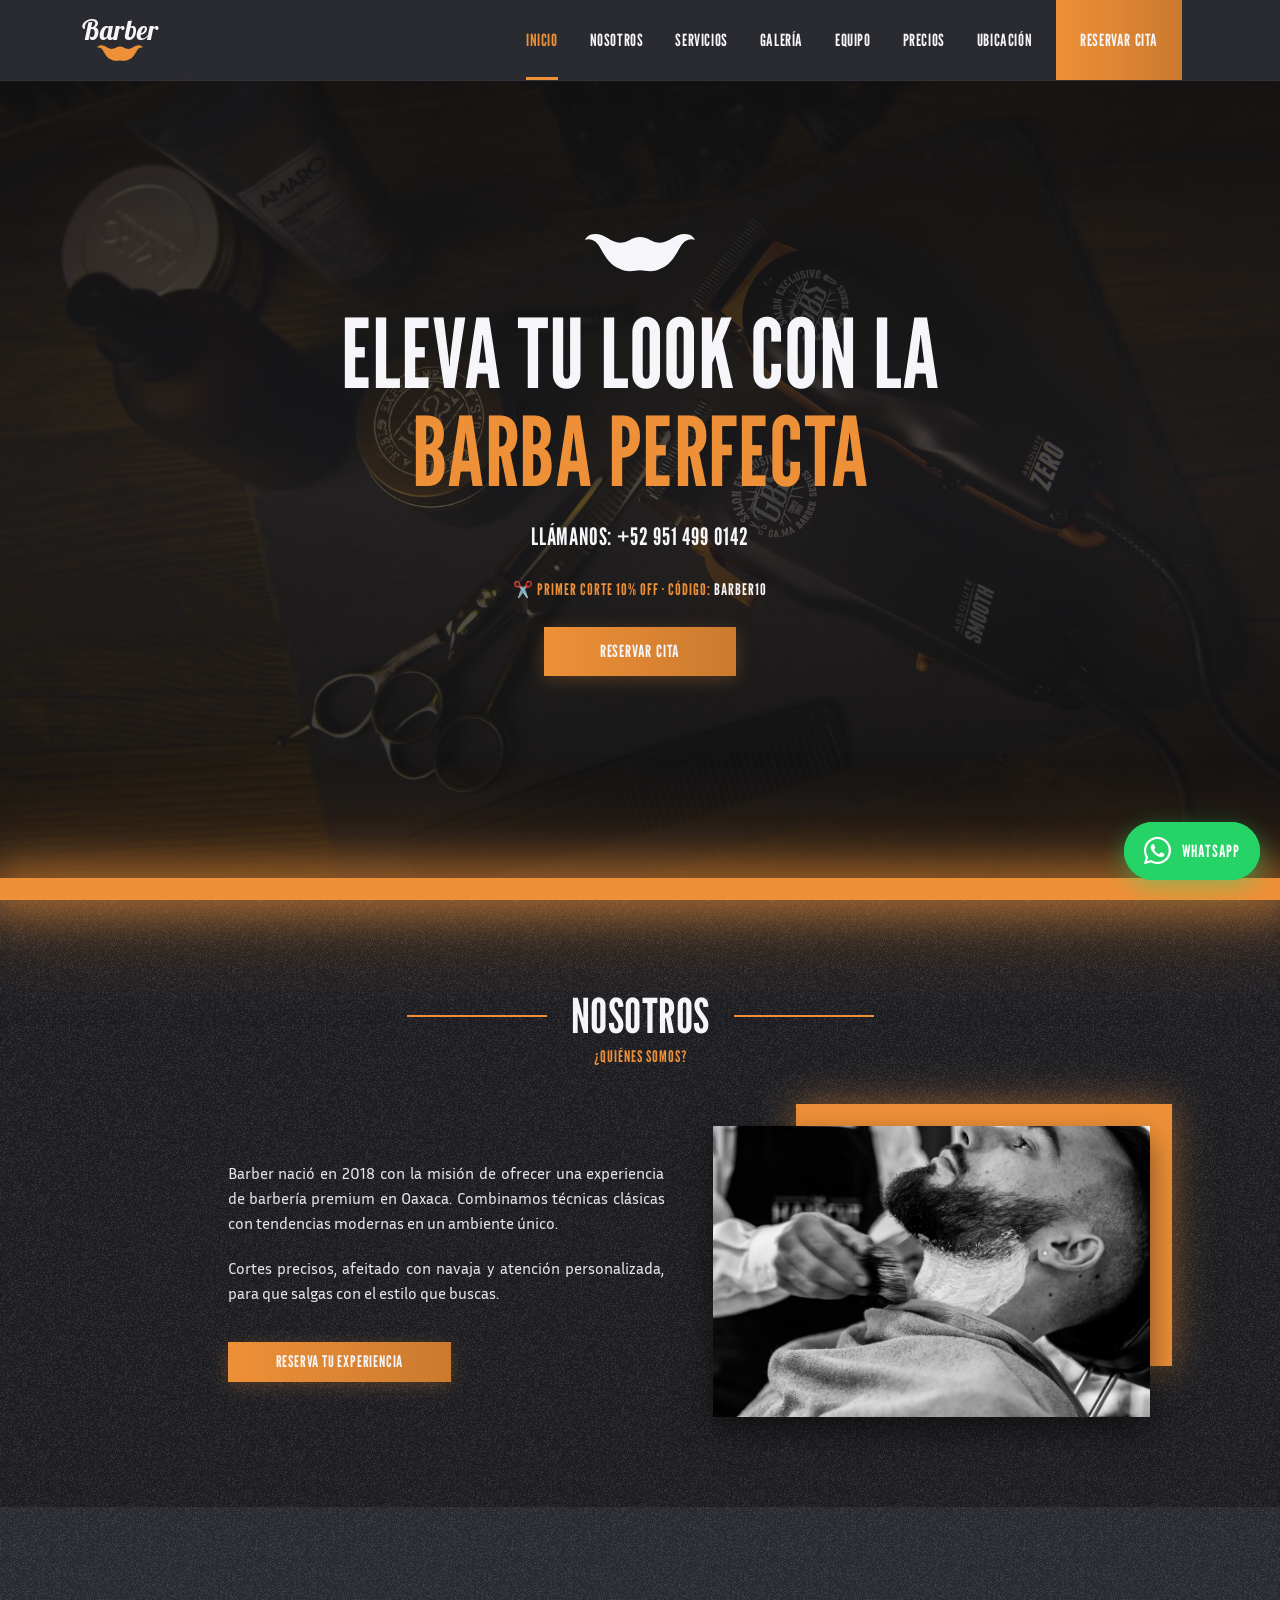
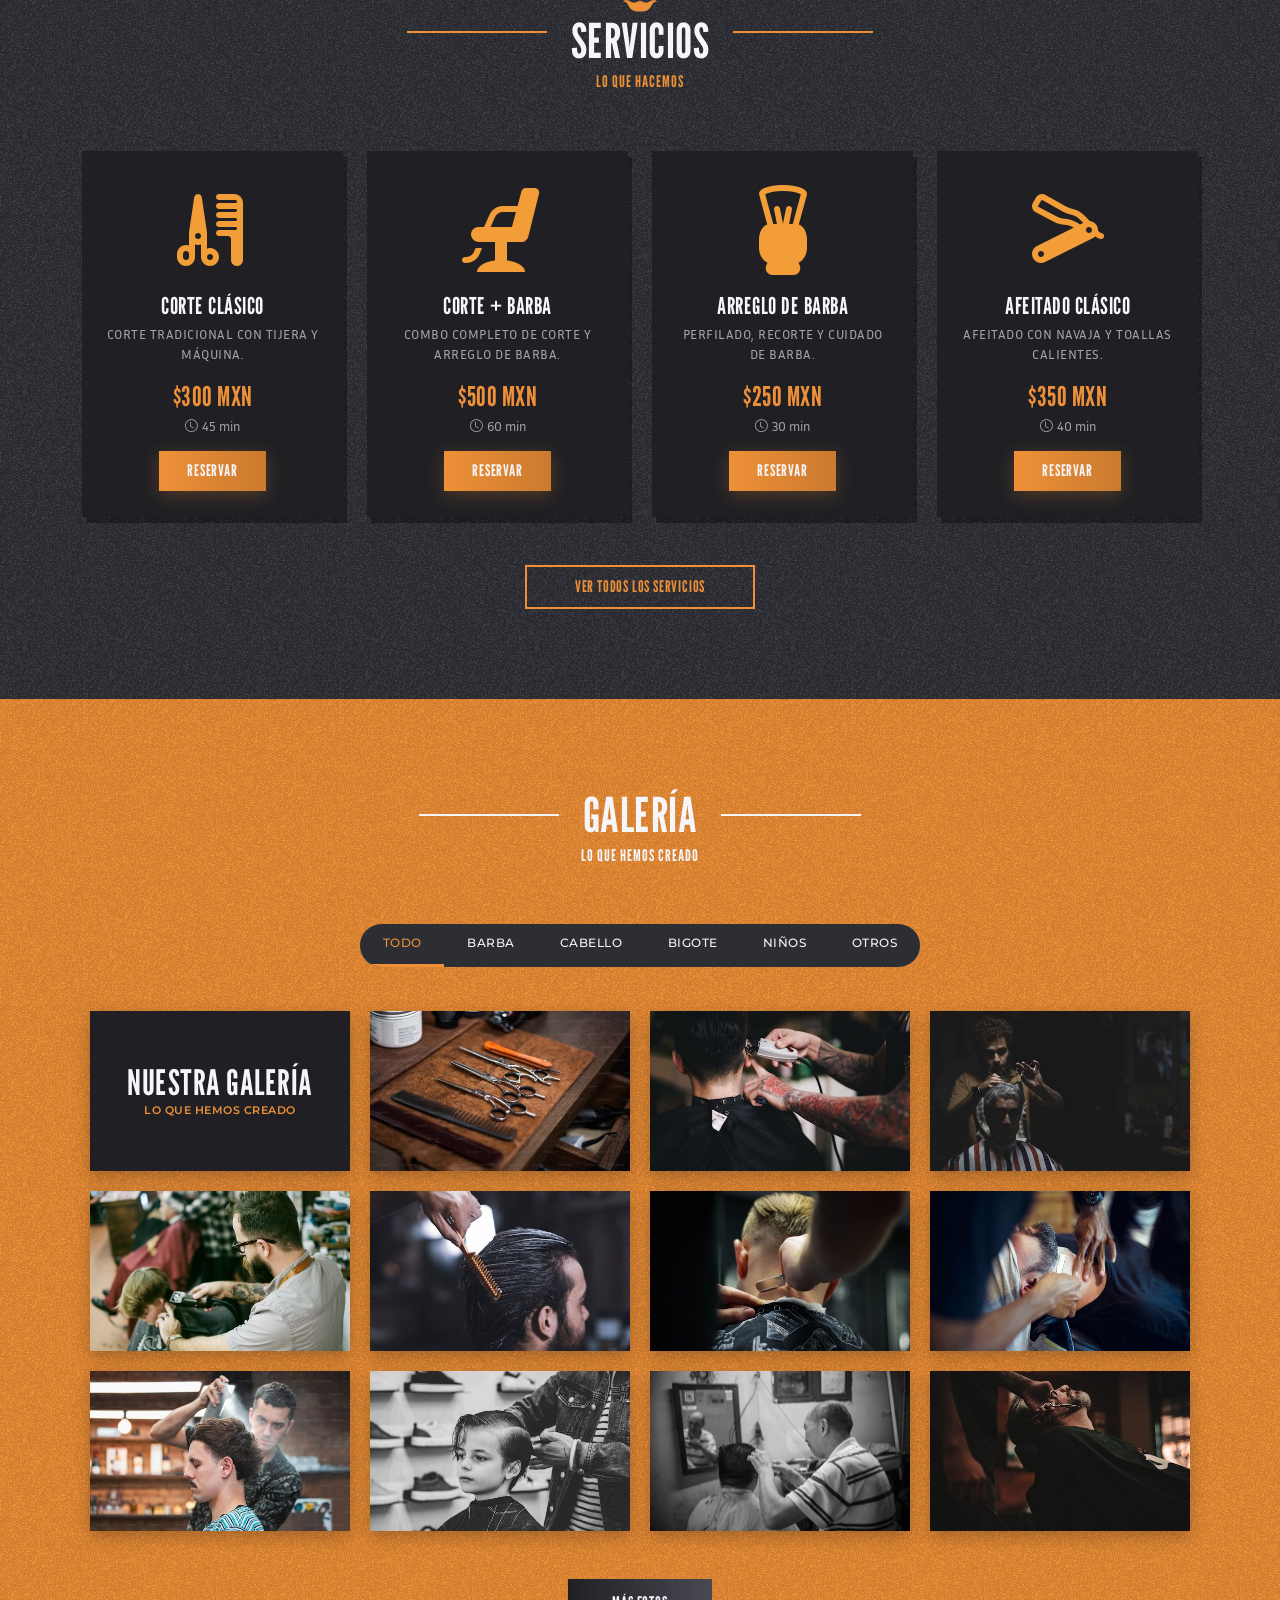
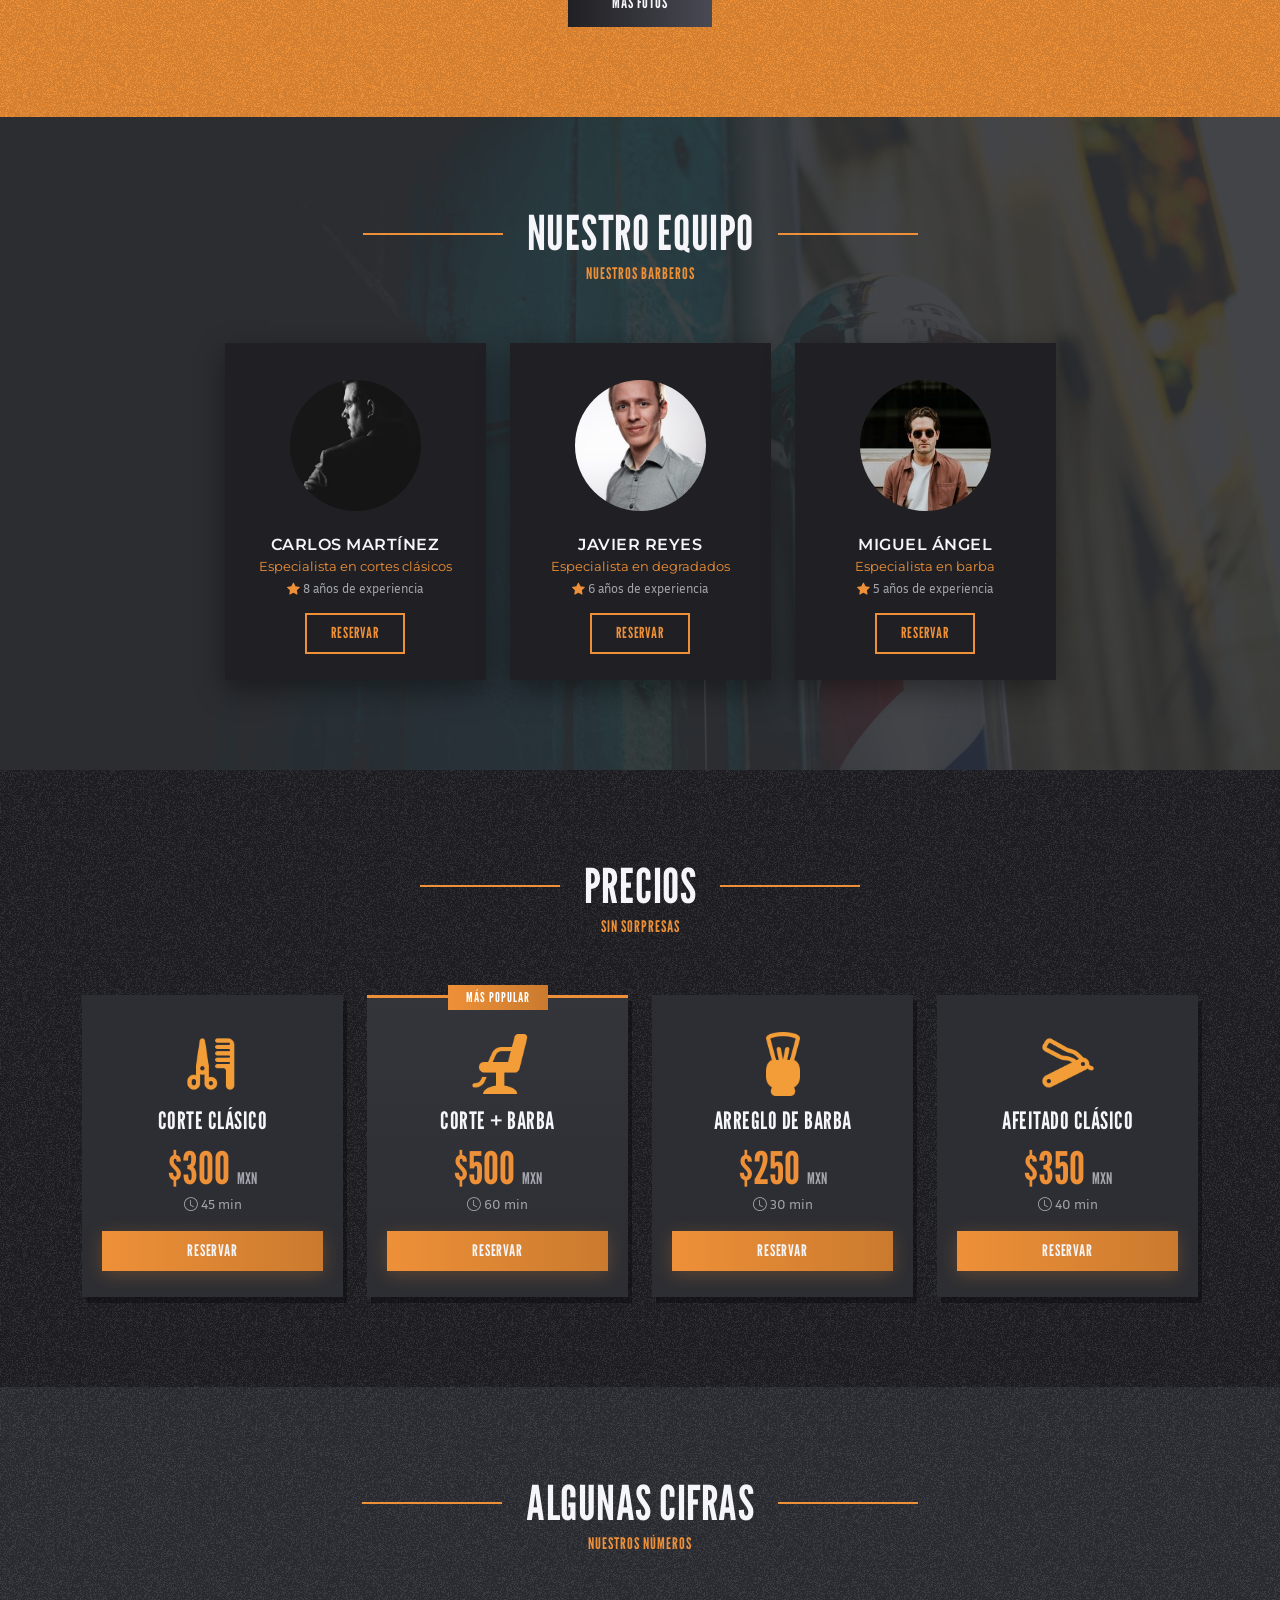
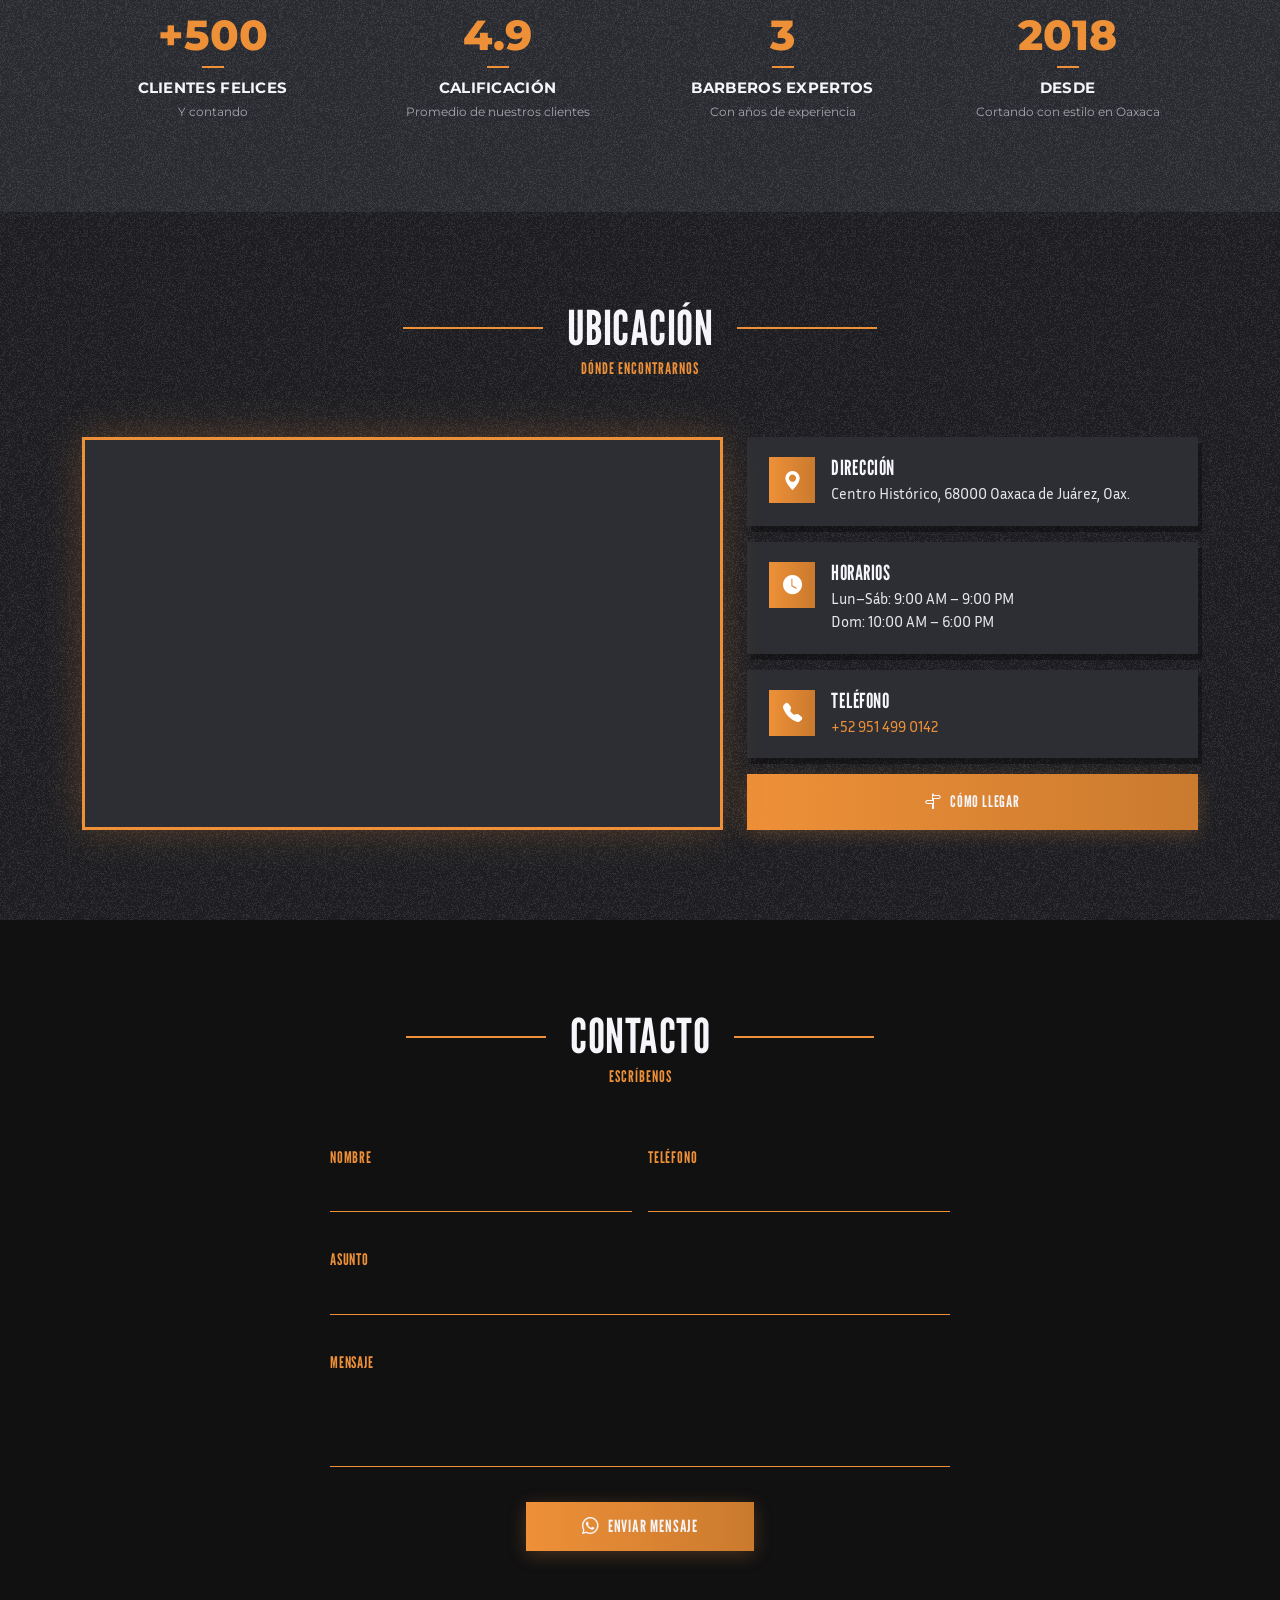
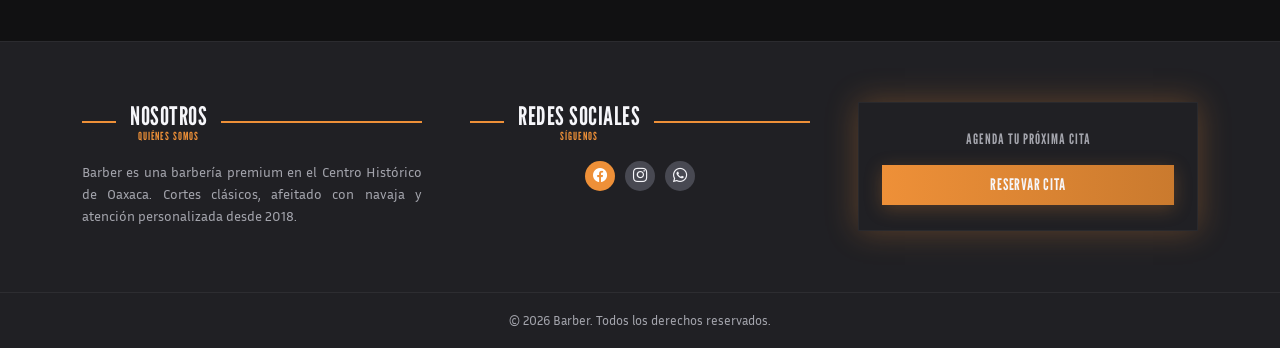
<file: index.html>
<!doctype html>
<html lang="es">

<head>
  <meta charset="UTF-8" />
  <meta name="viewport" content="width=device-width, initial-scale=1.0" />
  <title>Barber | Tu Barbería en Oaxaca</title>
  <link href="https://cdn.jsdelivr.net/npm/bootstrap@5.3.0/dist/css/bootstrap.min.css" rel="stylesheet" />
  <link href="https://cdn.jsdelivr.net/npm/bootstrap-icons@1.10.5/font/bootstrap-icons.css" rel="stylesheet" />
  <link
    href="https://fonts.googleapis.com/css2?family=League+Gothic&family=Inria+Sans:wght@300;400;700&family=Montserrat:wght@400;500;600;700;800&family=Lobster&display=swap"
    rel="stylesheet" />
  <link rel="stylesheet" href="styles.css" />
</head>

<body>

  <!-- Íconos SVG reutilizables -->
  <svg width="0" height="0" style="position:absolute" aria-hidden="true">
    <symbol id="i-mustache" viewBox="0 0 76 34">
      <path fill="currentColor"
        d="M38 8C32 8 30 12 24 12 18 12 14 6 7 6 3 6 1 8 0 10c3-1 6 0 8 2 4 4 6 14 16 18 6 3 10 1 14 1s8 2 14-1c10-4 12-14 16-18 2-2 5-3 8-2-1-2-3-4-7-4-7 0-11 6-17 6-6 0-8-4-14-4z" />
    </symbol>
  </svg>

  <!-- BOTÓN FLOTANTE DE WHATSAPP -->
  <div class="whatsapp-widget-container" id="wa-widget">
    <div class="wa-popup" id="wa-popup">
      <div class="wa-popup-header">
        <div class="d-flex align-items-center gap-2">
          <div class="wa-avatar">B</div>
          <div>
            <h6>Barber</h6>
            <small class="opacity-75">Responde en minutos</small>
          </div>
        </div>
        <button class="btn-close btn-close-white btn-sm" id="close-popup" aria-label="Cerrar"></button>
      </div>
      <div class="wa-popup-body p-3">
        <div class="wa-bubble">
          <p class="m-0">💈 ¡Hola! ¿Te gustaría agendar una cita?</p>
        </div>
      </div>
      <div class="wa-popup-footer p-3 border-top">
        <a href="#" class="btn btn-gold w-100" id="wa-widget-btn" target="_blank" rel="noopener">
          <i class="bi bi-whatsapp"></i> Chatear por WhatsApp
        </a>
      </div>
    </div>
    <button class="whatsapp-btn" id="wa-main-trigger" aria-label="Abrir chat de WhatsApp">
      <i class="bi bi-whatsapp"></i>
      <span class="btn-text">WhatsApp</span>
    </button>
  </div>

  <!-- HEADER / NAVEGACIÓN -->
  <header class="main-header" id="mainHeader">
    <div class="container">
      <nav class="navbar navbar-expand-lg">
        <a class="navbar-brand brand-logo" href="index.html" aria-label="Barber">
          <span class="brand-word">Barber</span>
          <svg>
            <use href="#i-mustache" />
          </svg>
        </a>
        <div class="d-flex align-items-center gap-2 order-lg-last ms-auto ms-lg-3">
          <!-- Carrito deshabilitado temporalmente
          <button class="cart-btn" data-bs-toggle="offcanvas" data-bs-target="#cartOffcanvas" aria-label="Mis citas">
            <i class="bi bi-calendar-check"></i>
            <span class="position-absolute top-0 start-100 translate-middle badge rounded-pill bg-gold"
              id="cart-badge">0</span>
          </button>
          -->
          <button class="navbar-toggler d-lg-none" type="button" data-bs-toggle="collapse" data-bs-target="#mainNav"
            aria-label="Menú">
            <span class="navbar-toggler-icon"></span>
          </button>
        </div>
        <div class="collapse navbar-collapse" id="mainNav">
          <ul class="navbar-nav ms-auto mb-2 mb-lg-0">
            <li class="nav-item"><a class="nav-link active" href="#hero">Inicio</a></li>
            <li class="nav-item"><a class="nav-link" href="#nosotros">Nosotros</a></li>
            <li class="nav-item"><a class="nav-link" href="#servicios">Servicios</a></li>
            <li class="nav-item"><a class="nav-link" href="#galeria">Galería</a></li>
            <li class="nav-item"><a class="nav-link" href="#equipo">Equipo</a></li>
            <li class="nav-item"><a class="nav-link" href="#precios">Precios</a></li>
            <li class="nav-item"><a class="nav-link" href="#ubicacion">Ubicación</a></li>
            <li class="nav-item"><a class="nav-link nav-cta" href="servicios.html">Reservar Cita</a></li>
          </ul>
        </div>
      </nav>
    </div>
  </header>

  <!-- HERO -->
  <section id="hero" class="hero-section">
    <div class="container hero-content">
      <svg class="hero-mustache">
        <use href="#i-mustache" />
      </svg>
      <h1 class="hero-title">Eleva tu look con la <span class="text-gold">barba perfecta</span></h1>
      <p class="hero-call">Llámanos: <a href="tel:+529514990142">+52 951 499 0142</a></p>
      <div class="hero-promo">✂️ Primer corte 10% OFF · Código: <strong>BARBER10</strong></div>
      <div>
        <a href="servicios.html" class="btn btn-gold btn-lg-bm">Reservar cita</a>
      </div>
    </div>
  </section>
  <div class="glow-wrap">
    <div class="glow-line"></div>
  </div>

  <!-- NOSOTROS -->
  <section id="nosotros" class="section-about section-pad has-noise">
    <div class="container">
      <div class="section-heading">
        <div class="heading-row">
          <h2>Nosotros</h2>
        </div>
        <span class="sub">¿Quiénes somos?</span>
      </div>
      <div class="row align-items-center g-5 justify-content-center">
        <div class="col-lg-5 offset-lg-1">
          <div class="about-text">
            <p>Barber nació en 2018 con la misión de ofrecer una experiencia de barbería premium en Oaxaca.
              Combinamos técnicas clásicas con tendencias modernas en un ambiente único.</p>
            <p>Cortes precisos, afeitado con navaja y atención personalizada, para que salgas con el estilo que buscas.
            </p>
            <a href="servicios.html" class="btn btn-gold px-5 py-2 mt-3">Reserva tu experiencia</a>
          </div>
        </div>
        <div class="col-lg-5">
          <div class="about-image">
            <img src="img/about.jpg" alt="Barbero arreglando la barba de un cliente" loading="lazy" />
          </div>
        </div>
      </div>
    </div>
  </section>

  <!-- SERVICIOS -->
  <section id="servicios" class="section-services section-pad has-noise">
    <div class="container">
      <div class="section-heading">
        <div class="heading-row">
          <h2><svg>
              <use href="#i-mustache" />
            </svg>Servicios</h2>
        </div>
        <span class="sub">Lo que hacemos</span>
      </div>
      <div class="row g-4 justify-content-center" id="servicesContainer">
        <div class="col-12 text-center py-4">
          <div class="spinner-border text-gold" role="status"></div>
          <p class="text-muted mt-3">Cargando servicios...</p>
        </div>
      </div>
      <div class="text-center mt-5">
        <a href="servicios.html" class="btn btn-outline-gold px-5 py-2">Ver todos los servicios</a>
      </div>
    </div>
  </section>

  <!-- GALERÍA -->
  <section id="galeria" class="section-gallery section-pad has-noise">
    <div class="container">
      <div class="section-heading on-orange">
        <div class="heading-row">
          <h2>Galería</h2>
        </div>
        <span class="sub">Lo que hemos creado</span>
      </div>
      <div class="gallery-filters" id="galleryFilters">
        <button class="active" data-filter="all">Todo</button>
        <button data-filter="beard">Barba</button>
        <button data-filter="hair">Cabello</button>
        <button data-filter="mustache">Bigote</button>
        <button data-filter="children">Niños</button>
        <button data-filter="others">Otros</button>
      </div>
      <div class="gallery-grid" id="galleryGrid">
        <div class="gallery-title-tile" id="galleryTitleTile">
          <h3>Nuestra galería</h3>
          <span>Lo que hemos creado</span>
        </div>
        <div class="gallery-item" data-cat="others"><img src="img/gallery-01.jpg" alt="Herramientas de barbería"
            loading="lazy" /></div>
        <div class="gallery-item" data-cat="hair"><img src="img/gallery-02.jpg" alt="Corte con máquina"
            loading="lazy" /></div>
        <div class="gallery-item" data-cat="hair"><img src="img/gallery-03.jpg" alt="Corte de cabello" loading="lazy" />
        </div>
        <div class="gallery-item" data-cat="children"><img src="img/gallery-04.jpg" alt="Corte infantil"
            loading="lazy" /></div>
        <div class="gallery-item" data-cat="hair"><img src="img/gallery-05.jpg" alt="Peinado con peine"
            loading="lazy" /></div>
        <div class="gallery-item" data-cat="children"><img src="img/gallery-06.jpg" alt="Corte degradado"
            loading="lazy" /></div>
        <div class="gallery-item" data-cat="beard"><img src="img/gallery-07.jpg" alt="Afeitado" loading="lazy" /></div>
        <div class="gallery-item" data-cat="mustache"><img src="img/gallery-08.jpg" alt="Estilo con bigote"
            loading="lazy" /></div>
        <div class="gallery-item" data-cat="children"><img src="img/gallery-09.jpg" alt="Corte para niño"
            loading="lazy" /></div>
        <div class="gallery-item" data-cat="others"><img src="img/gallery-10.jpg" alt="Barbería" loading="lazy" /></div>
        <div class="gallery-item" data-cat="beard"><img src="img/gallery-11.jpg" alt="Arreglo de barba"
            loading="lazy" /></div>
      </div>
      <div class="text-center mt-5">
        <a href="https://instagram.com/Barber" target="_blank" rel="noopener" class="btn btn-dark-grad">Más
          fotos</a>
      </div>
    </div>
  </section>

  <!-- EQUIPO -->
  <section id="equipo" class="section-team section-pad">
    <div class="container">
      <div class="section-heading">
        <div class="heading-row">
          <h2>Nuestro equipo</h2>
        </div>
        <span class="sub">Nuestros barberos</span>
      </div>
      <div class="row g-4 justify-content-center">
        <div class="col-md-6 col-lg-3">
          <div class="team-card">
            <img class="avatar" src="img/team-1.jpg" alt="Carlos Martínez" loading="lazy" />
            <h5>Carlos Martínez</h5>
            <div class="role">Especialista en cortes clásicos</div>
            <div class="exp"><i class="bi bi-star-fill text-gold"></i> 8 años de experiencia</div>
            <a href="servicios.html" class="btn btn-outline-gold">Reservar</a>
          </div>
        </div>
        <div class="col-md-6 col-lg-3">
          <div class="team-card">
            <img class="avatar" src="img/team-2.jpg" alt="Javier Reyes" loading="lazy" />
            <h5>Javier Reyes</h5>
            <div class="role">Especialista en degradados</div>
            <div class="exp"><i class="bi bi-star-fill text-gold"></i> 6 años de experiencia</div>
            <a href="servicios.html" class="btn btn-outline-gold">Reservar</a>
          </div>
        </div>
        <div class="col-md-6 col-lg-3">
          <div class="team-card">
            <img class="avatar" src="img/team-3.jpg" alt="Miguel Ángel" loading="lazy" />
            <h5>Miguel Ángel</h5>
            <div class="role">Especialista en barba</div>
            <div class="exp"><i class="bi bi-star-fill text-gold"></i> 5 años de experiencia</div>
            <a href="servicios.html" class="btn btn-outline-gold">Reservar</a>
          </div>
        </div>
      </div>
    </div>
  </section>

  <!-- PRECIOS -->
  <section id="precios" class="section-pricing section-pad has-noise">
    <div class="container">
      <div class="section-heading">
        <div class="heading-row">
          <h2>Precios</h2>
        </div>
        <span class="sub">Sin sorpresas</span>
      </div>
      <div class="row g-4 justify-content-center">
        <div class="col-sm-6 col-lg-3">
          <div class="pricing-card">
            <img class="icon" src="img/service-1.png" alt="" />
            <h4>Corte Clásico</h4>
            <div class="pricing-price">$300 <span>MXN</span></div>
            <div class="pricing-duration"><i class="bi bi-clock"></i> 45 min</div>
            <button class="btn btn-gold w-100 mt-3 py-2" onclick="addToCart('s001')">Reservar</button>
          </div>
        </div>
        <div class="col-sm-6 col-lg-3">
          <div class="pricing-card featured">
            <div class="pricing-badge">Más popular</div>
            <img class="icon" src="img/service-2.png" alt="" />
            <h4>Corte + Barba</h4>
            <div class="pricing-price">$500 <span>MXN</span></div>
            <div class="pricing-duration"><i class="bi bi-clock"></i> 60 min</div>
            <button class="btn btn-gold w-100 mt-3 py-2" onclick="addToCart('s002')">Reservar</button>
          </div>
        </div>
        <div class="col-sm-6 col-lg-3">
          <div class="pricing-card">
            <img class="icon" src="img/service-3.png" alt="" />
            <h4>Arreglo de Barba</h4>
            <div class="pricing-price">$250 <span>MXN</span></div>
            <div class="pricing-duration"><i class="bi bi-clock"></i> 30 min</div>
            <button class="btn btn-gold w-100 mt-3 py-2" onclick="addToCart('s003')">Reservar</button>
          </div>
        </div>
        <div class="col-sm-6 col-lg-3">
          <div class="pricing-card">
            <img class="icon" src="img/service-4.png" alt="" />
            <h4>Afeitado Clásico</h4>
            <div class="pricing-price">$350 <span>MXN</span></div>
            <div class="pricing-duration"><i class="bi bi-clock"></i> 40 min</div>
            <button class="btn btn-gold w-100 mt-3 py-2" onclick="addToCart('s004')">Reservar</button>
          </div>
        </div>
      </div>
    </div>
  </section>

  <!-- ALGUNAS CIFRAS -->
  <section id="cifras" class="section-facts section-pad has-noise">
    <div class="container">
      <div class="section-heading">
        <div class="heading-row">
          <h2>Algunas cifras</h2>
        </div>
        <span class="sub">Nuestros números</span>
      </div>
      <div class="row g-4 justify-content-center">
        <div class="col-6 col-lg-3 fact-item">
          <div class="num">+500</div>
          <h5>Clientes felices</h5>
          <p>Y contando</p>
        </div>
        <div class="col-6 col-lg-3 fact-item">
          <div class="num">4.9</div>
          <h5>Calificación</h5>
          <p>Promedio de nuestros clientes</p>
        </div>
        <div class="col-6 col-lg-3 fact-item">
          <div class="num">3</div>
          <h5>Barberos expertos</h5>
          <p>Con años de experiencia</p>
        </div>
        <div class="col-6 col-lg-3 fact-item">
          <div class="num">2018</div>
          <h5>Desde</h5>
          <p>Cortando con estilo en Oaxaca</p>
        </div>
      </div>
    </div>
  </section>

  <!-- MAPA / UBICACIÓN -->
  <section id="ubicacion" class="section-map section-pad has-noise">
    <div class="container">
      <div class="section-heading">
        <div class="heading-row">
          <h2>Ubicación</h2>
        </div>
        <span class="sub">Dónde encontrarnos</span>
      </div>
      <div class="row g-4 align-items-stretch">
        <div class="col-lg-7">
          <div class="map-frame">
            <iframe title="Mapa de Barber"
              src="https://www.google.com/maps/embed?pb=!1m18!1m12!1m3!1d3827.975418536648!2d-96.71321830954406!3d17.073253875705028!2m3!1f0!2f0!3f0!3m2!1i1024!2i768!4f13.1!3m3!1m2!1s0x85c722320e258fe1%3A0x97541b2e039a6cb3!2sCentro%20Hist%C3%B3rico%2C%20Oaxaca%20de%20Ju%C3%A1rez%2C%20Oax.%2C%20M%C3%A9xico!5e0!3m2!1ses-419!2smx!4v1786468837109!5m2!1ses-419!2smx"
              allowfullscreen="" loading="lazy" referrerpolicy="no-referrer-when-downgrade"></iframe>
          </div>
        </div>
        <div class="col-lg-5">
          <div class="d-flex flex-column gap-3 h-100">
            <div class="info-card">
              <div class="ico"><i class="bi bi-geo-alt-fill"></i></div>
              <div>
                <h5>Dirección</h5>
                <p>Centro Histórico, 68000 Oaxaca de Juárez, Oax.</p>
              </div>
            </div>
            <div class="info-card">
              <div class="ico"><i class="bi bi-clock-fill"></i></div>
              <div>
                <h5>Horarios</h5>
                <p>Lun–Sáb: 9:00 AM – 9:00 PM<br />Dom: 10:00 AM – 6:00 PM</p>
              </div>
            </div>
            <div class="info-card">
              <div class="ico"><i class="bi bi-telephone-fill"></i></div>
              <div>
                <h5>Teléfono</h5>
                <p><a href="tel:+529514990142">+52 951 499 0142</a></p>
              </div>
            </div>
            <a class="btn btn-gold py-3 mt-auto"
              href="https://www.google.com/maps/search/?api=1&query=Centro+Hist%C3%B3rico+Oaxaca+de+Ju%C3%A1rez"
              target="_blank" rel="noopener"><i class="bi bi-signpost-split me-2"></i>Cómo llegar</a>
          </div>
        </div>
      </div>
    </div>
  </section>

  <!-- CONTACTO (envía el mensaje por WhatsApp) -->
  <section id="contacto" class="section-contact section-pad">
    <div class="container">
      <div class="section-heading">
        <div class="heading-row">
          <h2>Contacto</h2>
        </div>
        <span class="sub">Escríbenos</span>
      </div>
      <form class="contact-form" id="contactForm">
        <div class="row g-3">
          <div class="col-md-6 field">
            <label for="cfName">Nombre</label>
            <input type="text" id="cfName" required autocomplete="name" />
          </div>
          <div class="col-md-6 field">
            <label for="cfPhone">Teléfono</label>
            <input type="tel" id="cfPhone" autocomplete="tel" />
          </div>
          <div class="col-12 field">
            <label for="cfSubject">Asunto</label>
            <input type="text" id="cfSubject" />
          </div>
          <div class="col-12 field">
            <label for="cfMessage">Mensaje</label>
            <textarea id="cfMessage" rows="3" required></textarea>
          </div>
        </div>
        <div class="text-center mt-2">
          <button type="submit" class="btn btn-gold btn-lg-bm"><i class="bi bi-whatsapp me-2"></i>Enviar
            mensaje</button>
        </div>
      </form>
    </div>
  </section>

  <!-- FOOTER -->
  <footer class="main-footer">
    <div class="container">
      <div class="row g-5 align-items-start">
        <div class="col-lg-4">
          <div class="footer-heading">
            <h4>Nosotros<small>Quiénes somos</small></h4>
          </div>
          <p class="footer-text">Barber es una barbería premium en el Centro Histórico de Oaxaca. Cortes clásicos,
            afeitado con navaja y atención personalizada desde 2018.</p>
        </div>
        <div class="col-lg-4">
          <div class="footer-heading">
            <h4>Redes sociales<small>Síguenos</small></h4>
          </div>
          <div class="social-row">
            <a href="https://facebook.com/Barber" target="_blank" rel="noopener" aria-label="Facebook"><i
                class="bi bi-facebook"></i></a>
            <a href="https://instagram.com/Barber" target="_blank" rel="noopener" aria-label="Instagram"><i
                class="bi bi-instagram"></i></a>
            <a href="https://wa.me/529514990142" target="_blank" rel="noopener" aria-label="WhatsApp"><i
                class="bi bi-whatsapp"></i></a>
          </div>
        </div>
        <div class="col-lg-4">
          <div class="footer-box">
            <p>Agenda tu próxima cita</p>
            <a href="servicios.html" class="btn btn-gold w-100 py-2">Reservar cita</a>
          </div>
        </div>
      </div>
    </div>
    <div class="footer-bottom">© 2026 Barber. Todos los derechos reservados.</div>
  </footer>

  <!-- OFFCANVAS CARRITO -->
  <div class="offcanvas offcanvas-end" tabindex="-1" id="cartOffcanvas">
    <div class="offcanvas-header">
      <h5 class="offcanvas-title"><i class="bi bi-calendar-check text-gold me-2"></i>Mis <span
          class="text-gold">Citas</span></h5>
      <button type="button" class="btn-close" data-bs-dismiss="offcanvas" aria-label="Cerrar"></button>
    </div>
    <div class="offcanvas-body d-flex flex-column justify-content-between p-0">
      <div class="cart-items-wrapper p-3 overflow-y-auto" id="cart-items-container">
        <div class="text-center py-5 text-muted">
          <i class="bi bi-calendar-x display-3 mb-2 d-block opacity-50"></i>
          <p class="mb-0">No tienes citas agendadas</p>
        </div>
      </div>
      <div class="cart-footer p-3">
        <div class="d-flex justify-content-between align-items-center mb-3">
          <span class="total-label fw-bold">Total:</span>
          <span class="total-value fw-bold text-gold fs-5" id="cart-total-price">$0 MXN</span>
        </div>
        <div class="d-grid gap-2">
          <button class="btn btn-gold py-3" id="btn-proceed-checkout" onclick="openCheckoutModal()">
            Confirmar Cita <i class="bi bi-arrow-right ms-2"></i>
          </button>
          <button class="btn btn-link btn-sm text-decoration-none" onclick="clearCart()">Vaciar Carrito</button>
        </div>
      </div>
    </div>
  </div>

  <!-- MODAL CHECKOUT -->
  <!-- MODAL CHECKOUT -->
  <div class="modal fade" id="orderModal" tabindex="-1" aria-hidden="true">
    <div class="modal-dialog modal-lg modal-dialog-centered">
      <div class="modal-content">
        <div class="modal-header">
          <h5 class="modal-title"><i class="bi bi-calendar-check text-gold me-2"></i>Confirmar <span
              class="text-gold">Cita</span></h5>
          <button type="button" class="btn-close" data-bs-dismiss="modal" aria-label="Cerrar"></button>
        </div>
        <div class="modal-body">
          <form id="orderForm">
            <div class="hp-field" aria-hidden="true">
              <label for="formWebsite">Deja este campo vacío</label>
              <input type="text" id="formWebsite" name="website" tabindex="-1" autocomplete="off">
            </div>

            <div class="summary-box">
              <div class="summary-title"><i class="bi bi-list-ul me-2"></i>Resumen de tu cita</div>
              <ul class="summary-items" id="checkout-items-list"></ul>
              <div class="summary-total">
                <span class="label">Total:</span>
                <span class="value" id="checkout-total-price">$0 MXN</span>
              </div>
            </div>

            <div class="row g-3 mb-4">
              <div class="col-md-6">
                <label class="form-label">Nombre Completo *</label>
                <input type="text" class="form-control" id="buyerName" required placeholder="Ej. Juan Pérez" />
              </div>
              <div class="col-md-6">
                <label class="form-label">Teléfono / WhatsApp *</label>
                <input type="tel" class="form-control" id="buyerPhone" required placeholder="Ej. 951 123 4567" />
              </div>
            </div>

            <div class="row g-3 mb-4">
              <div class="col-md-6">
                <label class="form-label">Servicio seleccionado</label>
                <!-- Solo lectura: el servicio ya se eligió desde la tarjeta -->
                <input type="text" class="form-control" id="serviceTypeDisplay" readonly />
                <input type="hidden" id="serviceType" />
              </div>
              <div class="col-md-6">
                <label class="form-label">Barbero Preferido</label>
                <select class="form-select" id="barberSelect">
                  <option value="cualquiera">Cualquier Barbero</option>
                  <option value="Carlos Martínez">Carlos Martínez</option>
                  <option value="Javier Reyes">Javier Reyes</option>
                  <option value="Miguel Ángel">Miguel Ángel</option>
                </select>
              </div>
            </div>

            <div class="row g-3 mb-3">
              <div class="col-md-6">
                <label class="form-label">Fecha *</label>
                <input type="date" class="form-control" id="deliveryDate" required />
              </div>
              <div class="col-md-6">
                <label class="form-label">Hora *</label>
                <!-- Se llena dinámicamente con las horas disponibles -->
                <select class="form-select" id="deliveryTime" required>
                  <option value="">Selecciona primero la fecha</option>
                </select>
              </div>
            </div>

            <div class="d-grid gap-2 mt-4">
              <button type="submit" id="orderSubmitBtn" class="btn-submit-modal">
                <span id="orderSubmitSpinner" class="spinner-border spinner-border-sm d-none" role="status"></span>
                <span id="orderSubmitText">Confirmar Cita</span>
              </button>
            </div>
          </form>
        </div>
      </div>
    </div>
  </div>

  <!-- MODAL ÉXITO -->
  <div class="modal fade success-modal" id="successOrderModal" tabindex="-1" aria-hidden="true">
    <div class="modal-dialog modal-dialog-centered modal-sm">
      <div class="modal-content text-center p-4">
        <div class="modal-body">
          <div class="success-icon text-gold fs-1 mb-2"><i class="bi bi-check-circle-fill"></i></div>
          <h4 class="success-title">¡Cita Confirmada!</h4>
          <p class="success-text small mb-3">Te confirmaremos tu cita por WhatsApp. ¡Te esperamos!</p>
          <button type="button" class="btn btn-gold px-5 py-2" data-bs-dismiss="modal">Entendido</button>
        </div>
      </div>
    </div>
  </div>

  <!-- SCRIPTS -->
  <script src="https://cdn.jsdelivr.net/npm/bootstrap@5.3.0/dist/js/bootstrap.bundle.min.js"></script>
  <script src="constants.js"></script>
  <script src="api.js"></script>
  <script src="servicios.js"></script>
  <script src="app.js"></script>
  <script>
    // Header con fondo al hacer scroll + enlace activo según la sección visible
    (function () {
      const header = document.getElementById('mainHeader');
      const links = [...document.querySelectorAll('.main-header .nav-link[href^="#"]')];
      const sections = links.map(a => document.querySelector(a.getAttribute('href'))).filter(Boolean);

      function onScroll() {
        header.classList.toggle('scrolled', window.scrollY > 50);
        const y = window.scrollY + 120;
        let current = sections[0];
        sections.forEach(s => { if (s.offsetTop <= y) current = s; });
        links.forEach(a => a.classList.toggle('active', current && a.getAttribute('href') === '#' + current.id));
      }
      document.addEventListener('scroll', onScroll, { passive: true });
      onScroll();

      // Cerrar el menú móvil al elegir una opción
      links.forEach(a => a.addEventListener('click', () => {
        const nav = document.getElementById('mainNav');
        if (nav.classList.contains('show')) bootstrap.Collapse.getOrCreateInstance(nav).hide();
      }));
    })();

    // Filtros de la galería
    (function () {
      const buttons = document.querySelectorAll('#galleryFilters button');
      const items = document.querySelectorAll('#galleryGrid .gallery-item');
      buttons.forEach(btn => btn.addEventListener('click', () => {
        buttons.forEach(b => b.classList.remove('active'));
        btn.classList.add('active');
        const f = btn.dataset.filter;
        items.forEach(it => it.classList.toggle('hidden-item', f !== 'all' && it.dataset.cat !== f));
      }));
    })();

    // Formulario de contacto: abre WhatsApp con el mensaje ya redactado
    (function () {
      const form = document.getElementById('contactForm');
      if (!form) return;
      form.addEventListener('submit', (e) => {
        e.preventDefault();
        const phone = (typeof CONFIG !== 'undefined' && CONFIG.business && CONFIG.business.phone) || '529514990142';
        const v = id => document.getElementById(id).value.trim();
        const lines = [
          '💈 Hola Barber, les escribo desde la página web.',
          'Nombre: ' + v('cfName'),
          v('cfPhone') ? 'Teléfono: ' + v('cfPhone') : '',
          v('cfSubject') ? 'Asunto: ' + v('cfSubject') : '',
          'Mensaje: ' + v('cfMessage')
        ].filter(Boolean);
        window.open('https://wa.me/' + phone + '?text=' + encodeURIComponent(lines.join('\n')), '_blank', 'noopener');
        form.reset();
      });
    })();
  </script>
</body>

</html>
</file>
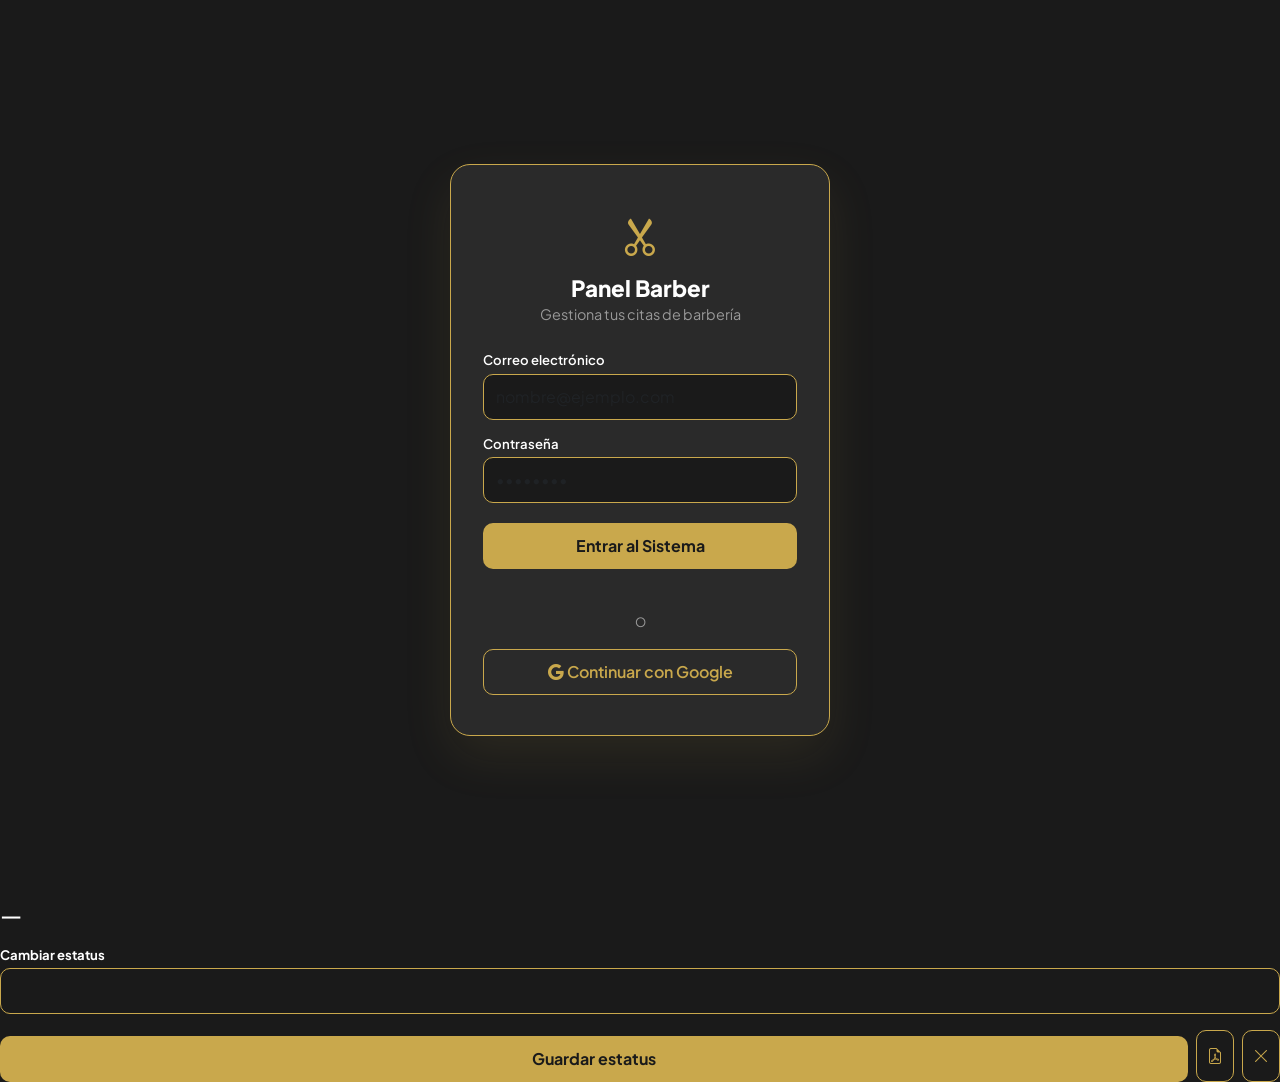
<file: Admin.html>
<!doctype html>
<html lang="es">
<head>
  <meta charset="UTF-8" />
  <meta name="viewport" content="width=device-width, initial-scale=1.0" />
  <title>Panel Admin - Barber</title>
  <link href="https://cdn.jsdelivr.net/npm/bootstrap@5.3.2/dist/css/bootstrap.min.css" rel="stylesheet" />
  <link rel="stylesheet" href="https://cdn.jsdelivr.net/npm/bootstrap-icons@1.11.1/font/bootstrap-icons.css" />
  <link href="https://fonts.googleapis.com/css2?family=Plus+Jakarta+Sans:wght@400;500;600;700;800&display=swap" rel="stylesheet" />
  <style>
    :root {
      --primary-color: #c9a84c;
      --primary-hover: #b8963a;
      --dark-bg: #1a1a1a;
      --dark-soft: #2a2a2a;
      --text-muted: #999999;
      --danger: #dc3545;
    }
    * { box-sizing: border-box; }
    body {
      font-family: 'Plus Jakarta Sans', sans-serif;
      background-color: var(--dark-bg);
      color: #ffffff;
      margin: 0;
    }
    .hidden { display: none !important; }

    /* Login */
    #loginScreen {
      min-height: 100vh;
      display: flex;
      align-items: center;
      justify-content: center;
      padding: 20px;
      background: var(--dark-bg);
    }
    .login-card {
      background: var(--dark-soft);
      border-radius: 20px;
      padding: 40px 32px;
      max-width: 380px;
      width: 100%;
      text-align: center;
      border: 1px solid var(--primary-color);
      box-shadow: 0 20px 50px rgba(201,168,76,0.1);
    }
    .login-card i.bi-scissors { font-size: 2.5rem; color: var(--primary-color); }
    .login-card h1 { font-size: 1.4rem; font-weight: 800; margin: 10px 0 2px; color: #fff; }
    .login-card .subtitle { color: var(--text-muted); font-size: 0.9rem; margin-bottom: 24px; }

    .form-group { text-align: left; margin-bottom: 14px; }
    .form-group label { font-size: 0.82rem; font-weight: 600; margin-bottom: 4px; display: block; color: #fff; }
    .form-control, .form-select {
      border-radius: 10px;
      border: 1px solid var(--primary-color);
      padding: 10px 12px;
      background: var(--dark-bg) !important;
      color: #fff !important;
    }
    .form-control:focus, .form-select:focus {
      border-color: var(--primary-color);
      box-shadow: 0 0 0 3px rgba(201,168,76,0.15);
    }
    .btn-primary {
      background-color: var(--primary-color);
      border: none;
      width: 100%;
      padding: 11px;
      border-radius: 10px;
      font-weight: 700;
      color: #1a1a1a !important;
      margin-top: 6px;
    }
    .btn-primary:hover { background-color: var(--primary-hover); }
    .btn-outline {
      border: 1px solid var(--primary-color);
      color: var(--primary-color);
      background: transparent;
      border-radius: 10px;
      padding: 10px;
      font-weight: 600;
    }
    .btn-outline:hover { background: rgba(201,168,76,0.1); }
    .login-divider { margin: 16px 0; color: var(--text-muted); font-size: 0.8rem; }
    .login-error { color: var(--danger); font-size: 0.85rem; margin-top: 10px; min-height: 18px; }

    /* Sidebar y Layout */
    .mobile-topbar {
      display: none;
      align-items: center;
      justify-content: space-between;
      background: var(--dark-soft);
      padding: 14px 18px;
      border-bottom: 1px solid var(--primary-color);
      position: sticky;
      top: 0;
      z-index: 20;
    }
    .brand { display: flex; align-items: center; gap: 8px; font-weight: 800; color: var(--primary-color); }
    .menu-toggle { background: none; border: none; font-size: 1.4rem; color: #fff; }

    .sidebar {
      position: fixed;
      top: 0; left: 0; bottom: 0;
      width: 240px;
      background: var(--dark-soft);
      border-right: 1px solid var(--primary-color);
      padding: 24px 16px;
      display: flex;
      flex-direction: column;
      z-index: 30;
    }
    .sidebar nav { display: flex; flex-direction: column; gap: 4px; margin-top: 30px; flex-grow: 1; }
    .nav-btn {
      display: flex; align-items: center; gap: 10px;
      background: none; border: none;
      text-align: left; padding: 11px 14px;
      border-radius: 10px; font-weight: 600;
      color: var(--text-muted); font-size: 0.92rem;
    }
    .nav-btn i { font-size: 1.05rem; }
    .nav-btn:hover { background: rgba(201,168,76,0.1); color: var(--primary-color); }
    .nav-btn.active { background: var(--primary-color); color: #1a1a1a; }
    .sidebar-footer { border-top: 1px solid var(--primary-color); padding-top: 16px; }
    .sidebar-user { font-size: 0.78rem; color: var(--text-muted); margin-bottom: 8px; }
    .sidebar-user strong { display: block; color: #fff; font-size: 0.9rem; }
    .btn-sm.btn-outline { padding: 7px; font-size: 0.82rem; }

    .main-content { margin-left: 240px; padding: 32px; min-height: 100vh; }
    .page-title { font-weight: 800; font-size: 1.5rem; margin-bottom: 2px; color: #fff; }
    .page-subtitle { color: var(--text-muted); font-size: 0.9rem; margin-bottom: 24px; }
    .panel { display: none; }
    .panel.active { display: block; }

    /* Stats */
    .stats-row { display: grid; grid-template-columns: repeat(4, 1fr); gap: 16px; margin-bottom: 24px; }
    .stat-card { background: var(--dark-soft); border-radius: 16px; padding: 20px; border: 1px solid var(--primary-color); }
    .stat-card .stat-icon { width: 40px; height: 40px; border-radius: 10px; background: rgba(201,168,76,0.15); color: var(--primary-color); display: flex; align-items: center; justify-content: center; margin-bottom: 10px; font-size: 1.1rem; }
    .stat-card .stat-value { font-size: 1.5rem; font-weight: 800; color: #fff; }
    .stat-card .stat-label { font-size: 0.8rem; color: var(--text-muted); }

    /* Cards */
    .card-box { background: var(--dark-soft); border-radius: 16px; padding: 20px; border: 1px solid var(--primary-color); margin-bottom: 20px; }
    .card-box h3 { font-size: 1rem; font-weight: 700; margin-bottom: 14px; color: #fff; }
    .breakdown-row { display: flex; justify-content: space-between; align-items: center; padding: 8px 0; border-bottom: 1px solid rgba(201,168,76,0.2); font-size: 0.88rem; }
    .breakdown-row:last-child { border-bottom: none; }
    .badge-pill { background: rgba(201,168,76,0.15); color: var(--primary-color); padding: 2px 10px; border-radius: 20px; font-weight: 700; font-size: 0.78rem; }

    /* Tabla */
    .table-wrap { background: var(--dark-soft); border-radius: 16px; border: 1px solid var(--primary-color); overflow: hidden; }
    table.data-table { width: 100%; border-collapse: collapse; font-size: 0.86rem; }
    table.data-table th { background: var(--dark-bg); text-align: left; padding: 12px 14px; font-weight: 700; color: var(--text-muted); font-size: 0.75rem; text-transform: uppercase; letter-spacing: 0.03em; }
    table.data-table td { padding: 12px 14px; border-top: 1px solid rgba(201,168,76,0.15); vertical-align: middle; color: #fff; }
    table.data-table tr:hover td { background: rgba(201,168,76,0.05); }

    .status-badge { padding: 4px 10px; border-radius: 20px; font-size: 0.75rem; font-weight: 700; white-space: nowrap; }
    .status-Pendiente { background: #ffeaa7; color: #997404; }
    .status-Confirmada { background: #cfe2ff; color: #084298; }
    .status-En-Progreso { background: #e0cffc; color: #59359a; }
    .status-Completada { background: #d4edda; color: #146c43; }
    .status-Cancelada { background: #f8d7da; color: #b02a37; }

    .filters-bar { display: flex; flex-wrap: wrap; gap: 10px; margin-bottom: 16px; }
    .filters-bar .form-control, .filters-bar .form-select { max-width: 220px; font-size: 0.85rem; background: var(--dark-bg) !important; color: #fff !important; border-color: var(--primary-color) !important; }

    /* Toasts */
    #toastContainer { position: fixed; top: 20px; right: 20px; z-index: 60; display: flex; flex-direction: column; gap: 10px; max-width: 320px; }
    .toast-item { background: var(--dark-soft); color: #fff; padding: 12px 16px; border-radius: 12px; font-size: 0.86rem; box-shadow: 0 10px 25px rgba(0,0,0,0.4); border: 1px solid var(--primary-color); animation: slideIn 0.25s ease; }
    .toast-item.error { border-color: var(--danger); }
    .toast-item.success { border-color: var(--primary-color); }
    @keyframes slideIn { from { transform: translateY(-16px); opacity: 0; } to { transform: translateY(0); opacity: 1; } }

    @media (max-width: 900px) {
      .stats-row { grid-template-columns: repeat(2, 1fr); }
      .sidebar { transform: translateX(-100%); transition: transform 0.25s ease; }
      .sidebar.open { transform: translateX(0); }
      .main-content { margin-left: 0; padding: 20px 16px; }
      .mobile-topbar { display: flex; }
    }
    @media (max-width: 560px) {
      .stats-row { grid-template-columns: 1fr; }
      .filters-bar .form-control, .filters-bar .form-select { max-width: 100%; flex: 1; }
      table.data-table { font-size: 0.78rem; }
    }
  </style>
</head>
<body>

  <!-- LOGIN -->
  <div id="loginScreen">
    <div class="login-card">
      <i class="bi bi-scissors"></i>
      <h1>Panel Barber</h1>
      <p class="subtitle">Gestiona tus citas de barbería</p>
      <form id="loginForm">
        <div class="form-group">
          <label for="loginEmail">Correo electrónico</label>
          <input type="email" id="loginEmail" class="form-control" placeholder="nombre@ejemplo.com" required />
        </div>
        <div class="form-group">
          <label for="loginPassword">Contraseña</label>
          <input type="password" id="loginPassword" class="form-control" placeholder="••••••••" required />
        </div>
        <button type="submit" id="loginBtn" class="btn btn-primary">
          <span id="loginBtnText">Entrar al Sistema</span>
        </button>
        <div class="login-error" id="loginError"></div>
      </form>
      <div class="login-divider">O</div>
      <button type="button" id="googleRetryBtn" class="btn btn-outline" style="width:100%">
        <i class="bi bi-google"></i> Continuar con Google
      </button>
    </div>
  </div>

  <!-- APP -->
  <div id="appShell" class="hidden">
    <header class="mobile-topbar">
      <div class="brand"><i class="bi bi-scissors"></i><span>Panel Barber</span></div>
      <button class="menu-toggle" id="menuToggle"><i class="bi bi-list"></i></button>
    </header>

    <div class="sidebar-overlay" id="sidebarOverlay"></div>

    <aside class="sidebar" id="sidebar">
      <div class="brand"><i class="bi bi-scissors"></i><span>Panel Barber</span></div>
      <nav>
        <button class="nav-btn active" data-tab="dashboard"><i class="bi bi-speedometer2"></i> Dashboard</button>
        <button class="nav-btn" data-tab="citas"><i class="bi bi-calendar-check"></i> Citas</button>
        <button class="nav-btn" data-tab="agendar"><i class="bi bi-plus-circle"></i> Agendar Cita</button>
        <button class="nav-btn" data-tab="clientes"><i class="bi bi-people"></i> Clientes</button>
      </nav>
      <div class="sidebar-footer">
        <div class="sidebar-user">Usuario activo <strong id="sidebarUserName">—</strong></div>
        <button class="btn btn-outline btn-sm" id="logoutBtn" style="width:100%"><i class="bi bi-box-arrow-right"></i> Cerrar sesión</button>
      </div>
    </aside>

    <main class="main-content">
      <!-- Dashboard -->
      <section class="panel active" data-panel="dashboard">
        <h2 class="page-title">Dashboard</h2>
        <p class="page-subtitle">Resumen de citas y ventas</p>
        <div class="stats-row">
          <div class="stat-card"><div class="stat-icon"><i class="bi bi-calendar-check"></i></div><div class="stat-value" id="statTotal">—</div><div class="stat-label">Citas totales</div></div>
          <div class="stat-card"><div class="stat-icon"><i class="bi bi-cash-coin"></i></div><div class="stat-value" id="statVentas">—</div><div class="stat-label">Ventas totales</div></div>
          <div class="stat-card"><div class="stat-icon"><i class="bi bi-clock"></i></div><div class="stat-value" id="statHoy">—</div><div class="stat-label">Citas hoy</div></div>
          <div class="stat-card"><div class="stat-icon"><i class="bi bi-calendar-week"></i></div><div class="stat-value" id="statSemana">—</div><div class="stat-label">Citas esta semana</div></div>
        </div>
        <div class="row g-3">
          <div class="col-md-6"><div class="card-box"><h3>Por estatus</h3><div id="breakdownEstado"></div></div></div>
          <div class="col-md-6"><div class="card-box"><h3>Por servicio</h3><div id="breakdownServicio"></div></div></div>
        </div>
        <div class="card-box">
          <h3>Respaldo de la base de datos</h3>
          <p class="text-muted small mb-2" id="backupInfo">Cargando información...</p>
          <button class="btn btn-outline btn-sm" id="btnForzarRespaldo"><i class="bi bi-cloud-download"></i> Generar respaldo ahora</button>
        </div>
      </section>

      <!-- Citas -->
      <section class="panel" data-panel="citas">
        <h2 class="page-title">Citas</h2>
        <p class="page-subtitle">Consulta, filtra y actualiza el estatus de cada cita</p>
        <div class="filters-bar">
          <input type="text" class="form-control" id="filtroBusqueda" placeholder="Buscar cliente..." />
          <select class="form-select" id="filtroEstado">
            <option value="all">Todos los estatus</option>
          </select>
          <input type="date" class="form-control" id="filtroFechaDesde" title="Desde" />
          <input type="date" class="form-control" id="filtroFechaHasta" title="Hasta" />
          <button class="btn btn-outline btn-sm" id="btnLimpiarFiltros">Limpiar</button>
        </div>
        <div class="table-wrap">
          <div style="overflow-x:auto">
            <table class="data-table">
              <thead><tr><th>Cliente</th><th>Servicio</th><th>Barbero</th><th>Fecha/Hora</th><th>Total</th><th>Estatus</th><th></th></tr></thead>
              <tbody id="citasTableBody"></tbody>
            </table>
          </div>
          <div class="empty-state hidden" id="citasEmptyState"><i class="bi bi-inbox"></i> No hay citas que coincidan con los filtros.</div>
        </div>
      </section>

      <!-- Agendar Cita -->
      <section class="panel" data-panel="agendar">
        <h2 class="page-title">Agendar Cita</h2>
        <p class="page-subtitle">Registra una cita tomada por teléfono o en tienda</p>
        <div class="card-box" style="max-width:640px">
          <form id="agendarForm">
            <div class="form-section-title">Datos del cliente</div>
            <div class="row g-3">
              <div class="col-md-6"><label class="form-label small fw-bold">Nombre completo *</label><input type="text" class="form-control" id="agCliente" required /></div>
              <div class="col-md-6"><label class="form-label small fw-bold">Teléfono *</label><input type="tel" class="form-control" id="agTelefono" required /></div>
            </div>

            <div class="form-section-title">Servicio y Barbero</div>
            <div class="row g-3">
              <div class="col-md-6">
                <label class="form-label small fw-bold">Servicio *</label>
                <select class="form-select" id="agServicio" required>
                  <option value="">Selecciona un servicio</option>
                  <option value="Corte Clásico">Corte Clásico - $300</option>
                  <option value="Corte Tendencia">Corte Tendencia - $350</option>
                  <option value="Arreglo de Barba">Arreglo de Barba - $250</option>
                  <option value="Corte + Barba">Corte + Barba - $500</option>
                  <option value="Coloración">Coloración - $600</option>
                  <option value="Tratamiento Capilar">Tratamiento Capilar - $400</option>
                </select>
              </div>
              <div class="col-md-6">
                <label class="form-label small fw-bold">Barbero</label>
                <select class="form-select" id="agBarbero">
                  <option value="cualquiera">Cualquier Barbero</option>
                  <option value="Carlos Martínez">Carlos Martínez</option>
                  <option value="Javier Reyes">Javier Reyes</option>
                  <option value="Miguel Ángel">Miguel Ángel</option>
                </select>
              </div>
            </div>

            <div class="form-section-title">Fecha y Notas</div>
            <div class="row g-3">
              <div class="col-md-6"><label class="form-label small fw-bold">Fecha *</label><input type="date" class="form-control" id="agFecha" required /></div>
              <div class="col-md-6"><label class="form-label small fw-bold">Hora *</label><input type="time" class="form-control" id="agHora" required /></div>
              <div class="col-12"><label class="form-label small fw-bold">Notas adicionales</label><textarea class="form-control" id="agNotas" rows="2"></textarea></div>
            </div>

            <div class="d-flex justify-content-between align-items-center mt-4">
              <div class="fw-bold">Total: <span id="agTotalPreview" class="text-gold">$0 MXN</span></div>
              <button type="submit" class="btn btn-primary" style="width:auto"><i class="bi bi-check-circle"></i> Registrar cita</button>
            </div>
          </form>
        </div>
      </section>

      <!-- Clientes -->
      <section class="panel" data-panel="clientes">
        <h2 class="page-title">Directorio de Clientes</h2>
        <p class="page-subtitle">Clientes derivados del historial de citas</p>
        <div class="table-wrap">
          <div style="overflow-x:auto">
            <table class="data-table">
              <thead><tr><th>Nombre</th><th>Teléfono</th><th>Citas</th><th>Total gastado</th><th>Última cita</th></tr></thead>
              <tbody id="clientesTableBody"></tbody>
            </table>
          </div>
          <div class="empty-state hidden" id="clientesEmptyState"><i class="bi bi-people"></i> Aún no hay clientes registrados.</div>
        </div>
      </section>
    </main>
  </div>

  <!-- Modal Detalle -->
  <div class="detail-modal-backdrop" id="detailModalBackdrop">
    <div class="detail-modal">
      <h4 id="detailCliente">—</h4>
      <p class="text-muted small mb-3" id="detailUuid"></p>
      <div id="detailBody"></div>
      <div class="form-group mt-3"><label class="small fw-bold">Cambiar estatus</label><select class="form-select" id="detailEstadoSelect"></select></div>
      <div class="d-flex gap-2 mt-3">
        <button class="btn btn-primary" id="btnGuardarEstado" style="flex:1">Guardar estatus</button>
        <button class="btn btn-outline" id="btnExportarPDF"><i class="bi bi-file-earmark-pdf"></i></button>
        <button class="btn btn-outline" id="btnCerrarDetalle"><i class="bi bi-x-lg"></i></button>
      </div>
    </div>
  </div>

  <div id="toastContainer"></div>

  <script>
    // ... (mismo JavaScript que en Admin.html original, adaptando nombres de campos)
    // Las funciones son las mismas, solo cambian las referencias a "pedidos" por "citas"
    // y los nombres de los campos en las tablas
  </script>
</body>
</html>
</file>
<file: styles.css>
/* ============================================================
   Barber - ESTILOS (DISEÑO FIGMA "LP - Barber")
   Paleta, tipografías y secciones tomadas del archivo de Figma.
   ============================================================ */

:root {
  --orange: #ee9038;
  --orange-dark: #ca7a2e;
  --orange-glow: rgba(238, 144, 56, 0.55);
  --bg: #111112;
  --gray-900: #202024;
  --gray-800: #2d2e33;
  --gray-600: #484952;
  --light: #f6f6fa;
  --light-2: #e7e7eb;
  --muted: #a4a5ad;
  --grad-orange: linear-gradient(90deg, #ee9038 0%, #ca7a2e 100%);
  --grad-dark: linear-gradient(90deg, #202024 0%, #484952 100%);
  --font-head: 'League Gothic', 'Oswald', Impact, sans-serif;
  --font-text: 'Inria Sans', 'Segoe UI', sans-serif;
  --font-alt: 'Montserrat', 'Inria Sans', sans-serif;
  --nav-h: 80px;
  --noise: url('img/noise.png');
  --transition: all 0.25s ease;
}

* { box-sizing: border-box; }

html { scroll-behavior: smooth; scroll-padding-top: var(--nav-h); }

body {
  margin: 0;
  background: var(--bg);
  color: var(--light);
  font-family: var(--font-text);
  font-size: 1rem;
  line-height: 1.55;
  overflow-x: hidden;
  -webkit-font-smoothing: antialiased;
}

img { max-width: 100%; display: block; }
a { color: inherit; text-decoration: none; }
a:hover { color: var(--orange); }

h1, h2, h3, h4, h5 {
  font-family: var(--font-head);
  font-weight: 400;
  text-transform: uppercase;
  letter-spacing: 0.5px;
  line-height: 1.1;
  margin: 0;
}

.text-gold { color: var(--orange) !important; }
.bg-gold { background: var(--orange) !important; }
.text-muted { color: var(--muted) !important; }
.small, small { color: inherit; }

/* Textura sutil del diseño (opacity 7.5%) */
.has-noise { position: relative; }
.has-noise::before {
  content: '';
  position: absolute;
  inset: 0;
  background: var(--noise);
  opacity: 0.075;
  pointer-events: none;
}
.has-noise > * { position: relative; }

/* ============================================================
   BOTONES
   ============================================================ */
.btn-gold,
.btn-outline-gold,
.btn-dark-grad {
  font-family: var(--font-head);
  text-transform: uppercase;
  letter-spacing: 0.8px;
  border-radius: 0;
  border: 0;
  transition: var(--transition);
}

.btn-gold {
  background: var(--grad-orange);
  color: var(--light) !important;
  box-shadow: 0 4px 18px rgba(238, 144, 56, 0.25);
}
.btn-gold:hover,
.btn-gold:focus-visible {
  background: linear-gradient(90deg, #ca7a2e 0%, #ee9038 100%);
  color: #fff !important;
  transform: translateY(-1px);
}
.btn-gold:disabled { opacity: 0.5; transform: none; }

.btn-outline-gold {
  background: transparent;
  color: var(--orange) !important;
  border: 2px solid var(--orange);
}
.btn-outline-gold:hover {
  background: var(--orange);
  color: var(--bg) !important;
}

.btn-dark-grad {
  background: var(--grad-dark);
  color: var(--light) !important;
  padding: 12px 44px;
}
.btn-dark-grad:hover { background: var(--grad-orange); color: #fff !important; }

.btn-lg-bm { padding: 12px 56px; font-size: 1.05rem; }

/* ============================================================
   NAVBAR
   ============================================================ */
.main-header {
  position: fixed;
  top: 0; left: 0; right: 0;
  z-index: 1030;
  min-height: var(--nav-h);
  background: rgba(45, 46, 51, 0.92);
  backdrop-filter: blur(8px);
  -webkit-backdrop-filter: blur(8px);
  border-bottom: 1px solid rgba(255, 255, 255, 0.04);
  transition: var(--transition);
}
.main-header.scrolled { background: rgba(32, 32, 36, 0.98); box-shadow: 0 6px 24px rgba(0, 0, 0, 0.45); }

.main-header .navbar { padding: 0; min-height: var(--nav-h); }

.brand-logo {
  display: inline-flex;
  flex-direction: column;
  align-items: center;
  line-height: 1;
  color: var(--light);
}
.brand-logo .brand-word {
  font-family: 'Lobster', 'Pacifico', cursive;
  font-size: 1.7rem;
  letter-spacing: 0.5px;
  color: var(--light);
}
.brand-logo svg { width: 46px; height: 22px; color: var(--orange); margin-top: -4px; }
.brand-logo:hover { color: var(--light); }

.main-header .nav-link {
  position: relative;
  font-family: var(--font-head);
  text-transform: uppercase;
  letter-spacing: 0.6px;
  font-size: 1.05rem;
  color: var(--light) !important;
  padding: 0 16px !important;
  height: var(--nav-h);
  display: flex;
  align-items: center;
  transition: var(--transition);
}
.main-header .nav-link::after {
  content: '';
  position: absolute;
  left: 16px; right: 16px; bottom: 0;
  height: 3px;
  background: var(--orange);
  transform: scaleX(0);
  transition: transform 0.25s ease;
}
.main-header .nav-link:hover,
.main-header .nav-link.active { color: var(--orange) !important; }
.main-header .nav-link:hover::after,
.main-header .nav-link.active::after { transform: scaleX(1); }

.main-header .nav-link.nav-cta {
  background: var(--grad-orange);
  color: var(--light) !important;
  padding: 0 24px !important;
  margin-left: 8px;
}
.main-header .nav-link.nav-cta::after { display: none; }
.main-header .nav-link.nav-cta:hover { background: linear-gradient(90deg, #ca7a2e, #ee9038); color: #fff !important; }

.cart-btn {
  position: relative;
  width: 44px; height: 44px;
  display: inline-flex; align-items: center; justify-content: center;
  background: transparent;
  border: 2px solid var(--orange);
  color: var(--orange);
  border-radius: 50%;
  transition: var(--transition);
}
.cart-btn:hover { background: var(--orange); color: var(--bg); }
.cart-btn .badge {
  font-family: var(--font-text);
  font-size: 0.65rem;
  color: var(--bg) !important;
}

.navbar-toggler { border: 1px solid var(--orange); border-radius: 0; padding: 6px 10px; }
.navbar-toggler:focus { box-shadow: 0 0 0 3px rgba(238, 144, 56, 0.25); }
.navbar-toggler-icon {
  background-image: url("data:image/svg+xml,%3csvg xmlns='http://www.w3.org/2000/svg' viewBox='0 0 30 30'%3e%3cpath stroke='%23ee9038' stroke-linecap='round' stroke-miterlimit='10' stroke-width='2' d='M4 7h22M4 15h22M4 23h22'/%3e%3c/svg%3e") !important;
}

@media (max-width: 991.98px) {
  .main-header .navbar-collapse {
    background: var(--gray-900);
    margin: 0 -12px;
    padding: 8px 0 16px;
    border-top: 1px solid rgba(238, 144, 56, 0.4);
  }
  .main-header .nav-link { height: 48px; padding: 0 24px !important; }
  .main-header .nav-link::after { left: 24px; right: auto; width: 40px; bottom: 6px; }
  .main-header .nav-link.nav-cta { margin: 10px 24px 0; justify-content: center; height: 48px; }
}

/* ============================================================
   TÍTULOS DE SECCIÓN (líneas naranjas a los lados)
   ============================================================ */
.section-pad { padding: 90px 0; }

.section-heading { text-align: center; margin-bottom: 56px; }
.section-heading .heading-row {
  display: flex;
  align-items: center;
  justify-content: center;
  gap: 24px;
}
.section-heading .heading-row::before,
.section-heading .heading-row::after {
  content: '';
  flex: 0 1 140px;
  height: 2px;
  background: var(--orange);
}
.section-heading h2 {
  font-size: clamp(2.2rem, 4vw, 3rem);
  color: var(--light);
  display: flex; flex-direction: column; align-items: center;
}
.section-heading h2 svg { width: 34px; height: 16px; color: var(--orange); margin-bottom: 2px; }
.section-heading .sub {
  display: block;
  font-family: var(--font-head);
  text-transform: uppercase;
  letter-spacing: 1px;
  color: var(--orange);
  font-size: 1rem;
  margin-top: 2px;
}
.section-heading.on-orange .sub { color: var(--light); }
.section-heading.on-orange .heading-row::before,
.section-heading.on-orange .heading-row::after { background: var(--light); }

@media (max-width: 575.98px) {
  .section-heading .heading-row::before,
  .section-heading .heading-row::after { flex-basis: 36px; }
}

/* ============================================================
   HERO
   ============================================================ */
.hero-section {
  position: relative;
  min-height: 100vh;
  display: flex;
  align-items: center;
  justify-content: center;
  text-align: center;
  background: url('img/hero.jpg') center/cover no-repeat;
  padding: calc(var(--nav-h) + 40px) 0 120px;
}
.hero-section::before {
  content: '';
  position: absolute; inset: 0;
  background: linear-gradient(180deg, rgba(17, 17, 18, 0.88) 0%, rgba(32, 32, 36, 0.72) 55%, rgba(17, 17, 18, 0.88) 100%);
}
.hero-content { position: relative; z-index: 2; }
.hero-mustache { width: 110px; height: 52px; color: var(--light); margin: 0 auto 28px; }
.hero-title {
  font-size: clamp(2.8rem, 7.5vw, 6rem);
  color: var(--light);
  line-height: 1.02;
}
.hero-title .text-gold { display: block; }
.hero-call {
  font-family: var(--font-head);
  font-size: 1.5rem;
  letter-spacing: 0.8px;
  text-transform: uppercase;
  margin: 18px 0 22px;
}
.hero-call a:hover { color: var(--orange); }
.hero-promo {
  display: inline-block;
  font-family: var(--font-head);
  text-transform: uppercase;
  letter-spacing: 1px;
  font-size: 1rem;
  color: var(--orange);
  margin-bottom: 24px;
}
.hero-promo strong { color: var(--light); font-weight: 400; }

/* Línea naranja luminosa al final del hero */
.glow-line {
  position: relative;
  height: 22px;
  background: var(--orange);
  box-shadow: 0 0 40px 14px var(--orange-glow), 0 0 90px 30px rgba(238, 144, 56, 0.25);
  z-index: 3;
  margin-top: -22px;
}
.glow-wrap { position: relative; margin-top: -1px; }

/* ============================================================
   ABOUT US
   ============================================================ */
.section-about { background: var(--gray-900); }
.about-text { text-align: justify; color: var(--light-2); font-size: 1.02rem; }
.about-text p { margin-bottom: 1.2rem; }

.about-image { position: relative; max-width: 460px; margin: 0 auto; }
.about-image::before {
  content: '';
  position: absolute;
  top: -22px; right: -22px;
  width: 86%; height: 90%;
  background: var(--orange);
  box-shadow: 0 0 36px rgba(238, 144, 56, 0.5);
}
.about-image img { position: relative; width: 100%; aspect-ratio: 3 / 2; object-fit: cover; box-shadow: 0 14px 30px rgba(0, 0, 0, 0.5); }

/* ============================================================
   SERVICIOS (home: tarjetas con icono / catálogo: con imagen)
   ============================================================ */
.section-services { background: var(--gray-800); }

.service-icon-card {
  height: 100%;
  background: var(--gray-900);
  padding: 34px 22px 26px;
  text-align: center;
  box-shadow: 4px 6px 0 rgba(0, 0, 0, 0.35);
  transition: var(--transition);
  display: flex; flex-direction: column; align-items: center;
}
.service-icon-card:hover { transform: translateY(-6px); box-shadow: 4px 12px 0 rgba(238, 144, 56, 0.25); }
.service-icon-card .icon { width: 90px; height: 90px; object-fit: contain; margin-bottom: 18px; }
.service-icon-card h4 { font-size: 1.45rem; color: var(--light); }
.service-icon-card p { font-size: 0.82rem; text-transform: uppercase; letter-spacing: 0.5px; color: var(--muted); margin: 6px 0 10px; }
.service-icon-card .price { font-family: var(--font-head); font-size: 1.7rem; color: var(--orange); letter-spacing: 0.5px; }
.service-icon-card .duration { font-size: 0.8rem; color: var(--muted); margin-bottom: 14px; }
.service-icon-card .btn { margin-top: auto; padding: 8px 28px; }

/* Tarjeta con imagen (servicios.html) */
.service-card {
  height: 100%;
  background: var(--gray-900);
  overflow: hidden;
  display: flex; flex-direction: column;
  box-shadow: 4px 6px 0 rgba(0, 0, 0, 0.35);
  transition: var(--transition);
}
.service-card:hover { transform: translateY(-6px); box-shadow: 4px 12px 0 rgba(238, 144, 56, 0.25); }
.service-card img { width: 100%; height: 200px; object-fit: cover; filter: grayscale(0.35); transition: var(--transition); }
.service-card:hover img { filter: none; }
.service-card .card-body { padding: 20px 22px 22px; display: flex; flex-direction: column; flex-grow: 1; justify-content: space-between; }
.service-card .category-tag { font-family: var(--font-head); font-size: 0.95rem; letter-spacing: 1px; text-transform: uppercase; color: var(--orange); }
.service-card .service-name { font-family: var(--font-head); font-size: 1.6rem; text-transform: uppercase; color: var(--light); margin: 2px 0 4px; line-height: 1.1; }
.service-card .service-desc { color: var(--muted); font-size: 0.92rem; margin-bottom: 0; }
.service-card .service-price { font-family: var(--font-head); font-size: 1.8rem; color: var(--orange); line-height: 1; }
.service-card .service-duration { color: var(--muted); font-size: 0.82rem; }
.service-card .border-top { border-color: rgba(255, 255, 255, 0.1) !important; }

/* ============================================================
   GALERÍA (fondo naranja)
   ============================================================ */
.section-gallery { background: var(--orange); color: var(--light); }
.section-gallery.has-noise::before { opacity: 0.12; mix-blend-mode: multiply; }

.gallery-filters {
  display: flex; flex-wrap: wrap; justify-content: center;
  max-width: 560px; margin: 0 auto 44px;
  background: var(--gray-800);
  border-radius: 40px;
  overflow: hidden;
}
.gallery-filters button {
  flex: 1 1 auto;
  background: transparent;
  border: 0;
  color: var(--light);
  font-family: var(--font-alt);
  font-size: 0.72rem;
  font-weight: 500;
  text-transform: uppercase;
  letter-spacing: 0.5px;
  padding: 11px 16px;
  border-bottom: 3px solid transparent;
  transition: var(--transition);
}
.gallery-filters button:hover { color: var(--orange); }
.gallery-filters button.active { color: var(--orange); border-bottom-color: var(--orange); }

.gallery-grid {
  display: grid;
  grid-template-columns: repeat(4, 1fr);
  gap: 20px;
  max-width: 1100px;
  margin: 0 auto;
}
.gallery-item { aspect-ratio: 260 / 160; overflow: hidden; background: var(--gray-900); box-shadow: 0 6px 16px rgba(0, 0, 0, 0.25); }
.gallery-item img { width: 100%; height: 100%; object-fit: cover; transition: transform 0.5s ease; }
.gallery-item:hover img { transform: scale(1.08); }
.gallery-item.hidden-item { display: none; }

.gallery-title-tile {
  aspect-ratio: 260 / 160;
  background: var(--gray-900);
  display: flex; flex-direction: column; align-items: center; justify-content: center;
  text-align: center;
  box-shadow: 0 6px 16px rgba(0, 0, 0, 0.25);
}
.gallery-title-tile h3 { font-size: 2.2rem; color: var(--light); }
.gallery-title-tile span { font-family: var(--font-alt); font-size: 0.7rem; font-weight: 600; text-transform: uppercase; color: var(--orange); letter-spacing: 0.5px; }

@media (max-width: 991.98px) { .gallery-grid { grid-template-columns: repeat(3, 1fr); gap: 12px; } }
@media (max-width: 575.98px) { .gallery-grid { grid-template-columns: repeat(2, 1fr); gap: 10px; } }

/* ============================================================
   EQUIPO
   ============================================================ */
.section-team {
  background: url('img/team-bg.jpg') center/cover no-repeat;
  position: relative;
}
.section-team::before { content: ''; position: absolute; inset: 0; background: rgba(45, 46, 51, 0.88); }
.section-team > .container { position: relative; }

.team-card {
  height: 100%;
  background: var(--gray-900);
  padding: 34px 20px 26px;
  text-align: center;
  box-shadow: 0 10px 28px rgba(0, 0, 0, 0.4);
  transition: var(--transition);
}
.team-card:hover { transform: translateY(-6px); }
.team-card .avatar {
  width: 137px; height: 137px;
  border-radius: 50%;
  object-fit: cover;
  margin: 0 auto 22px;
  border: 3px solid transparent;
  transition: var(--transition);
}
.team-card:hover .avatar { border-color: var(--orange); }
.team-card h5 { font-family: var(--font-alt); font-weight: 600; font-size: 1rem; letter-spacing: 0.5px; color: var(--light); }
.team-card:hover h5 { color: var(--orange); }
.team-card .role { font-family: var(--font-alt); font-size: 0.8rem; color: var(--orange); margin: 4px 0 2px; }
.team-card .exp { font-size: 0.8rem; color: var(--muted); margin-bottom: 14px; }
.team-card .btn { padding: 7px 24px; font-size: 0.95rem; }

.social-dots { display: flex; justify-content: center; gap: 8px; margin-top: 14px; }
.social-dots a {
  width: 22px; height: 22px; border-radius: 50%;
  background: var(--light-2); color: var(--gray-800);
  display: inline-flex; align-items: center; justify-content: center;
  font-size: 0.65rem;
  transition: var(--transition);
}
.social-dots a:hover, .social-dots a.on { background: var(--orange); color: #fff; }

/* ============================================================
   PRECIOS
   ============================================================ */
.section-pricing { background: var(--gray-900); }
.pricing-card {
  position: relative;
  height: 100%;
  background: var(--gray-800);
  padding: 34px 20px 26px;
  text-align: center;
  box-shadow: 4px 6px 0 rgba(0, 0, 0, 0.35);
  transition: var(--transition);
  border-top: 3px solid transparent;
}
.pricing-card:hover { transform: translateY(-6px); border-top-color: var(--orange); }
.pricing-card.featured { border-top-color: var(--orange); background: linear-gradient(180deg, #34353b 0%, var(--gray-800) 100%); }
.pricing-badge {
  position: absolute; top: -13px; left: 50%; transform: translateX(-50%);
  background: var(--grad-orange); color: #fff;
  font-family: var(--font-head); text-transform: uppercase; letter-spacing: 1px; font-size: 0.85rem;
  padding: 2px 18px;
}
.pricing-card .icon { width: 64px; height: 64px; object-fit: contain; margin: 0 auto 12px; }
.pricing-card h4 { font-size: 1.5rem; color: var(--light); }
.pricing-price { font-family: var(--font-head); font-size: 2.8rem; color: var(--orange); line-height: 1.1; margin: 8px 0 2px; }
.pricing-price span { font-size: 1rem; color: var(--muted); }
.pricing-duration { color: var(--muted); font-size: 0.85rem; }

/* ============================================================
   SOME FACTS
   ============================================================ */
.section-facts { background: var(--gray-800); }
.fact-item { text-align: center; }
.fact-item .num { font-family: var(--font-alt); font-weight: 800; font-size: 2.6rem; color: var(--orange); line-height: 1.1; }
.fact-item .num::after { content: ''; display: block; width: 22px; height: 2px; background: var(--orange); margin: 8px auto 12px; }
.fact-item h5 { font-family: var(--font-alt); font-weight: 700; font-size: 0.95rem; letter-spacing: 0.3px; color: var(--light); }
.fact-item p { font-family: var(--font-alt); font-size: 0.75rem; color: var(--muted); margin: 6px 0 0; }

/* ============================================================
   MAPA / UBICACIÓN
   ============================================================ */
.section-map { background: var(--gray-900); }
.map-frame {
  position: relative;
  border: 3px solid var(--orange);
  box-shadow: 0 0 36px rgba(238, 144, 56, 0.25);
  background: var(--gray-800);
  height: 100%;
  min-height: 380px;
}
.map-frame iframe {
  display: block; width: 100%; height: 100%; min-height: 380px; border: 0;
  filter: grayscale(1) invert(0.92) contrast(0.9) hue-rotate(180deg) brightness(0.9);
  transition: filter 0.4s ease;
}
.map-frame:hover iframe { filter: none; }

.info-card {
  display: flex; gap: 16px; align-items: flex-start;
  background: var(--gray-800);
  padding: 20px 22px;
  box-shadow: 4px 6px 0 rgba(0, 0, 0, 0.35);
}
.info-card .ico {
  flex: 0 0 46px; height: 46px;
  display: flex; align-items: center; justify-content: center;
  background: var(--grad-orange); color: #fff; font-size: 1.2rem;
}
.info-card h5 { font-size: 1.3rem; color: var(--light); margin-bottom: 2px; }
.info-card p { margin: 0; color: var(--light-2); font-size: 0.95rem; }
.info-card a { color: var(--orange); }

/* ============================================================
   CONTACTO
   ============================================================ */
.section-contact { background: var(--bg); }
.contact-form { max-width: 620px; margin: 0 auto; }
.contact-form .field { margin-bottom: 20px; }
.contact-form label {
  font-family: var(--font-head);
  text-transform: uppercase;
  letter-spacing: 0.8px;
  color: var(--orange);
  font-size: 1rem;
  display: block;
}
.contact-form input,
.contact-form textarea {
  width: 100%;
  background: transparent;
  color: var(--light);
  border: 0;
  border-bottom: 1px solid var(--orange);
  padding: 8px 0;
  font-family: var(--font-text);
  outline: none;
  resize: none;
  transition: var(--transition);
}
.contact-form input:focus,
.contact-form textarea:focus { border-bottom-color: #fff; box-shadow: 0 6px 12px -8px var(--orange); }

/* ============================================================
   CTA / FOOTER
   ============================================================ */
.main-footer {
  background: var(--gray-900);
  border-top: 1px solid rgba(255, 255, 255, 0.05);
  padding: 60px 0 0;
  color: var(--light-2);
  font-size: 0.9rem;
}
.footer-heading { display: flex; align-items: center; gap: 14px; margin-bottom: 18px; }
.footer-heading::before { content: ''; flex: 0 0 34px; height: 2px; background: var(--orange); }
.footer-heading::after { content: ''; flex: 1 1 auto; height: 2px; background: var(--orange); }
.footer-heading h4 { font-size: 1.6rem; color: var(--light); text-align: center; }
.footer-heading h4 small { display: block; font-size: 0.7rem; color: var(--orange); letter-spacing: 1px; }

.footer-text { color: var(--muted); text-align: justify; }

.social-row { display: flex; gap: 10px; justify-content: center; }
.social-row a {
  width: 30px; height: 30px; border-radius: 50%;
  background: var(--gray-600); color: var(--light);
  display: inline-flex; align-items: center; justify-content: center;
  transition: var(--transition);
}
.social-row a:hover, .social-row a:first-child { background: var(--orange); color: #fff; }

.footer-box {
  background: var(--gray-900);
  padding: 26px 24px;
  text-align: center;
  box-shadow: 0 0 30px rgba(238, 144, 56, 0.3), inset 0 0 0 1px rgba(255, 255, 255, 0.04);
}
.footer-box p { color: var(--muted); font-family: var(--font-head); text-transform: uppercase; letter-spacing: 1px; margin-bottom: 14px; }

.footer-bottom {
  margin-top: 48px;
  padding: 18px 0;
  text-align: center;
  color: var(--muted);
  font-size: 0.8rem;
  border-top: 1px solid rgba(255, 255, 255, 0.06);
}

/* ============================================================
   ENCABEZADO DE PÁGINA INTERNA (servicios.html)
   ============================================================ */
.page-hero {
  position: relative;
  padding: calc(var(--nav-h) + 70px) 0 70px;
  text-align: center;
  background: url('img/hero.jpg') center/cover no-repeat;
}
.page-hero::before { content: ''; position: absolute; inset: 0; background: linear-gradient(180deg, rgba(17, 17, 18, 0.88), rgba(32, 32, 36, 0.8)); }
.page-hero .container { position: relative; }
.page-hero h1 { font-size: clamp(2.6rem, 6vw, 4.6rem); color: var(--light); }
.page-hero p { color: var(--light-2); margin: 10px 0 0; }

.catalog-section { background: var(--gray-900); padding: 70px 0 90px; }
.filter-card { background: var(--gray-800); padding: 24px; box-shadow: 4px 6px 0 rgba(0, 0, 0, 0.35); }
.filter-card h5 { font-size: 1.4rem; margin-bottom: 16px; }
.catalog-count { color: var(--muted); border-bottom: 1px solid rgba(255, 255, 255, 0.08); }

/* ============================================================
   FORMULARIOS (modal checkout y filtros)
   ============================================================ */
.form-label {
  font-family: var(--font-head);
  text-transform: uppercase;
  letter-spacing: 0.8px;
  color: var(--orange);
  font-size: 0.95rem;
  margin-bottom: 4px;
}
.form-control, .form-select {
  background-color: var(--gray-900);
  color: var(--light);
  border: 1px solid rgba(238, 144, 56, 0.5);
  border-radius: 0;
  padding: 10px 14px;
  font-size: 0.95rem;
  color-scheme: dark;
}
.form-control::placeholder { color: #7d7e86; }
.form-control:focus, .form-select:focus {
  background-color: var(--gray-900);
  color: var(--light);
  border-color: var(--orange);
  box-shadow: 0 0 0 3px rgba(238, 144, 56, 0.2);
}
.form-select {
  background-image: url("data:image/svg+xml,%3csvg xmlns='http://www.w3.org/2000/svg' viewBox='0 0 16 16'%3e%3cpath fill='none' stroke='%23ee9038' stroke-linecap='round' stroke-linejoin='round' stroke-width='2' d='m2 5 6 6 6-6'/%3e%3c/svg%3e");
}
.form-select option { background: var(--gray-900); color: var(--light); }

/* Campo trampa anti-spam (honeypot): no visible */
.hp-field { position: absolute !important; left: -9999px; width: 1px; height: 1px; overflow: hidden; opacity: 0; }

/* ============================================================
   MODALES Y CARRITO (lógica en app.js)
   ============================================================ */
.modal-content {
  background: var(--gray-800);
  color: var(--light);
  border: 1px solid rgba(238, 144, 56, 0.45);
  border-radius: 0;
  box-shadow: 0 20px 60px rgba(0, 0, 0, 0.6);
}
.modal-header { background: var(--gray-900); border-bottom: 2px solid var(--orange); padding: 18px 24px; }
.modal-title { font-family: var(--font-head); text-transform: uppercase; font-size: 1.7rem; letter-spacing: 0.5px; }
.btn-close { filter: invert(1) grayscale(1) brightness(1.6); opacity: 0.8; }
.btn-close-white { filter: invert(1) grayscale(1) brightness(2); }

.summary-box { background: var(--gray-900); padding: 16px 20px; margin-bottom: 24px; border-left: 4px solid var(--orange); }
.summary-title { font-family: var(--font-head); text-transform: uppercase; letter-spacing: 0.8px; color: var(--orange); font-size: 1.15rem; margin-bottom: 8px; }
.summary-items { list-style: none; padding: 0; margin: 0 0 8px; }
.summary-items li { display: flex; justify-content: space-between; gap: 12px; padding: 6px 0; border-bottom: 1px dashed rgba(255, 255, 255, 0.1); font-size: 0.92rem; }
.summary-total { display: flex; justify-content: space-between; align-items: center; padding-top: 10px; border-top: 2px solid var(--orange); }
.summary-total .label { font-family: var(--font-head); text-transform: uppercase; font-size: 1.2rem; }
.summary-total .value { font-family: var(--font-head); font-size: 1.7rem; color: var(--orange); }

.btn-submit-modal {
  background: var(--grad-orange);
  color: #fff !important;
  border: 0;
  border-radius: 0;
  padding: 14px;
  width: 100%;
  font-family: var(--font-head);
  text-transform: uppercase;
  letter-spacing: 1px;
  font-size: 1.15rem;
  transition: var(--transition);
}
.btn-submit-modal:hover { background: linear-gradient(90deg, #ca7a2e, #ee9038); }
.btn-submit-modal:disabled { opacity: 0.6; }

.success-modal .success-title { font-family: var(--font-head); text-transform: uppercase; font-size: 2rem; font-weight: 400 !important; }
.success-modal .success-text { color: var(--light-2) !important; }

.offcanvas { background: var(--gray-900); color: var(--light); border-left: 2px solid var(--orange); }
.offcanvas-header { background: var(--gray-800); border-bottom: 2px solid var(--orange); }
.offcanvas-title { font-family: var(--font-head); text-transform: uppercase; font-size: 1.7rem; font-weight: 400; }
.cart-footer { background: var(--gray-800); border-top: 1px solid rgba(238, 144, 56, 0.4); }
.cart-footer .total-label { font-family: var(--font-head); text-transform: uppercase; font-size: 1.3rem; font-weight: 400 !important; }
.cart-footer .total-value { font-family: var(--font-head); font-weight: 400 !important; font-size: 1.8rem !important; }
.cart-footer .btn-link { color: var(--muted) !important; }
.cart-item-card { background: var(--gray-800); padding: 10px 12px; margin-bottom: 10px; border-left: 3px solid var(--orange); }
.cart-item-card img { border-radius: 0 !important; }
.cart-item-card .btn-outline-gold { border-width: 1px; line-height: 1.4; }

/* ============================================================
   BOTÓN FLOTANTE DE WHATSAPP
   ============================================================ */
.whatsapp-widget-container {
  position: fixed;
  right: 20px;
  bottom: 20px;
  z-index: 1040;
  display: flex;
  flex-direction: column;
  align-items: flex-end;
}

.whatsapp-btn {
  position: relative;
  background: #25d366;
  color: #fff;
  border: 0;
  height: 58px;
  min-width: 58px;
  padding: 0 20px;
  border-radius: 58px;
  display: inline-flex;
  align-items: center;
  justify-content: center;
  gap: 10px;
  cursor: pointer;
  font-family: var(--font-head);
  text-transform: uppercase;
  letter-spacing: 0.8px;
  font-size: 1.05rem;
  box-shadow: 0 6px 22px rgba(37, 211, 102, 0.45);
  transition: var(--transition);
}
.whatsapp-btn i { font-size: 1.7rem; line-height: 1; }
.whatsapp-btn:hover { background: #1ebe5b; transform: translateY(-2px); }
.whatsapp-btn::after {
  content: '';
  position: absolute; inset: 0;
  border-radius: inherit;
  border: 2px solid #25d366;
  animation: wa-pulse 2.2s ease-out infinite;
  pointer-events: none;
}
@keyframes wa-pulse {
  0% { transform: scale(1); opacity: 0.8; }
  100% { transform: scale(1.35); opacity: 0; }
}
@media (prefers-reduced-motion: reduce) { .whatsapp-btn::after { animation: none; } }

@media (max-width: 575.98px) {
  .whatsapp-btn { padding: 0; width: 58px; }
  .whatsapp-btn .btn-text { display: none; }
}

.wa-popup {
  width: 300px;
  max-width: calc(100vw - 40px);
  background: var(--gray-800);
  margin-bottom: 14px;
  display: none;
  overflow: hidden;
  box-shadow: 0 16px 48px rgba(0, 0, 0, 0.55);
  border: 1px solid rgba(238, 144, 56, 0.4);
}
.wa-popup.show { display: block; animation: wa-in 0.2s ease; }
@keyframes wa-in { from { transform: translateY(10px); opacity: 0; } to { transform: none; opacity: 1; } }

.wa-popup-header {
  background: var(--grad-orange);
  color: #fff;
  padding: 14px 16px;
  display: flex;
  justify-content: space-between;
  align-items: center;
}
.wa-popup-header h6 { font-family: var(--font-head); text-transform: uppercase; font-size: 1.2rem; letter-spacing: 0.8px; font-weight: 400; margin: 0; }
.wa-avatar {
  width: 38px; height: 38px; border-radius: 50%;
  background: var(--gray-900); color: var(--orange);
  display: flex; align-items: center; justify-content: center;
  font-family: var(--font-head); font-size: 1.3rem;
}
.wa-popup-body { background: var(--gray-900) !important; }
.wa-bubble { background: var(--gray-800); color: var(--light); border-radius: 0 12px 12px 12px; display: inline-block; max-width: 90%; font-size: 0.92rem; padding: 10px 12px !important; }
.wa-popup-footer { background: var(--gray-800); border-color: rgba(255, 255, 255, 0.08) !important; }
.wa-popup-footer .btn { padding: 10px; font-size: 1.05rem; }

/* ============================================================
   RESPONSIVE GENERAL
   ============================================================ */
@media (max-width: 767.98px) {
  .section-pad { padding: 60px 0; }
  .section-heading { margin-bottom: 36px; }
  .about-image::before { top: -14px; right: -14px; }
  .about-text { text-align: left; }
  .hero-call { font-size: 1.25rem; }
}
</file>
